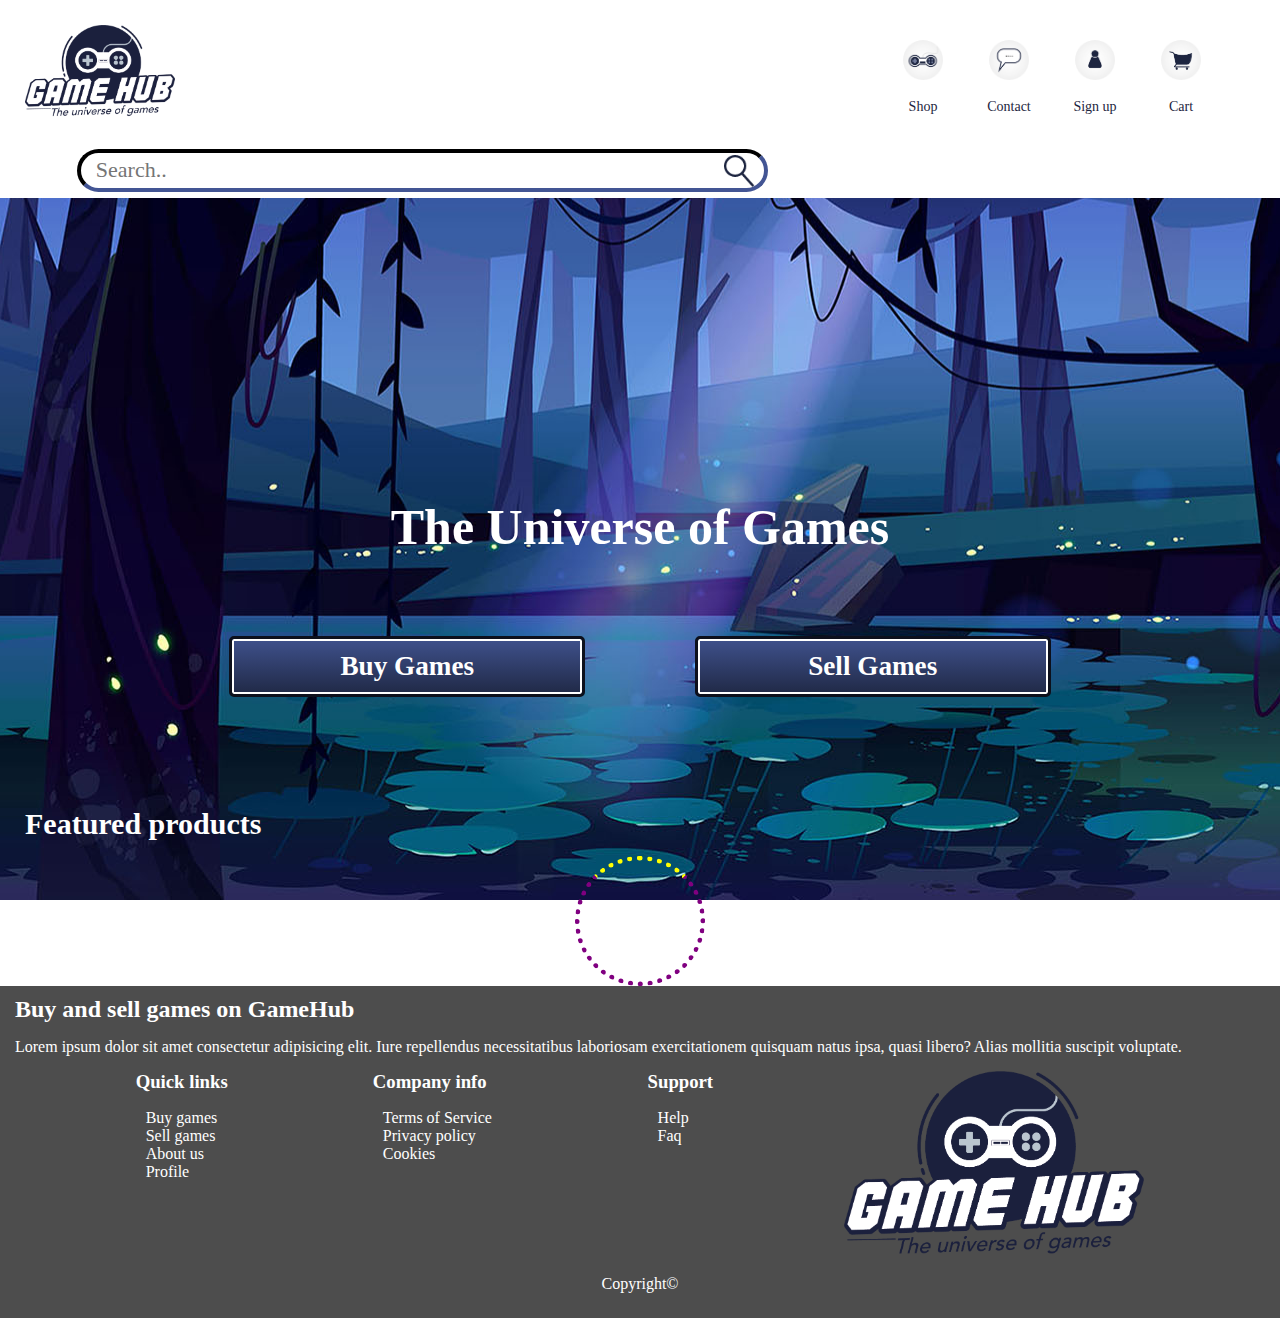
<file: index.html>
<!DOCTYPE html>
<html lang="en">
  <head>
    <meta charset="UTF-8" />
    <meta name="viewport" content="width=device-width, initial-scale=1.0" />
    <meta name="description" content="Buy and sell games with ease." />
    <meta name="keywords" content="buy games, sell games, gaming, consoles, new releases" />
    <meta name="robots" content="index" />
    <link rel="stylesheet" href="css/styles.css" />
    <link rel="stylesheet" href="css/index.css" />
    <link rel="stylesheet" href="css/media.css" />
    <title>Kurt Lund's Gamehub</title>
    <!-- Hotjar Tracking Code for My site -->
<script>
  (function(h,o,t,j,a,r){
      h.hj=h.hj||function(){(h.hj.q=h.hj.q||[]).push(arguments)};
      h._hjSettings={hjid:2720860,hjsv:6};
      a=o.getElementsByTagName('head')[0];
      r=o.createElement('script');r.async=1;
      r.src=t+h._hjSettings.hjid+j+h._hjSettings.hjsv;
      a.appendChild(r);
  })(window,document,'https://static.hotjar.com/c/hotjar-','.js?sv=');
</script>
  </head>
  <body>
    <header>
      <a href="/index.html"
        ><img src="images/GameHub_Logo.png" alt="Gamehub logo" class="logo"
      /></a>
      <button id="searchicon">
        <a href="games.html"><img src="images/search.png" alt="searchicon" /></a>
      </button>
      <input type="text" placeholder="Search.." class="searchbar" />
      <div class="wrapper">
        <div class="icons">
          <div class="icon__item">
            <a href="games.html"><img src="images/game.png" alt="Games" /></a>
            <a href="games.html">Shop</a>
          </div>
          <div class="icon__item">
            <a href="contact.html"><img src="images/support.png" alt="Contact" /></a>
            <a href="contact.html">Contact</a>
          </div>
          <div class="icon__item">
            <a href="signup.html"><img src="images/profile.png" alt="profile" /></a>
            <a href="signup.html">Sign up</a>
          </div>
          <!-- <div class="icon__item">
            <a href="#"><img src="images/wishlist.png" alt="Wishlist" /></a>
            <a href="#">Wishlist</a>
          </div> -->
          <div class="icon__item">
            <a href="checkout.html"><img src="images/cart.png" alt="Cart" /></a>
            <a href="checkout.html">Cart</a>
          </div>
        </div>
      </div>
      <div class="hamburger">
        <label for="hamburger-menu" class="label"></label>
        <input type="checkbox" id="hamburger-menu" name="hamburger-menu" />
        <nav>
          <ul class="menu">
            <li><a href="games.html">Games</a></li>
            <li><a href="contact.html">Contact</a></li>
            <li><a href="signup.html">Sign up</a></li>
            <!-- <li><a href="#">Wishlist</a></li> -->
            <li><a href="checkout.html">Cart</a></li>
          </ul>
        </nav>
      </div>
    </header>
    <main>
      <section>
        <h1 class="slogan">The Universe of Games</h1>
        <div class="homebutton">
        <a href="games.html" id="buy">Buy Games</a>
    <a href="sell.html" id="sell">Sell Games</a>
       </div>
          </div>
        </div>
      </section>
      <section class="popular">
        <h2>Featured products</h2>
        <div class="popular-container loader"></div>
      </section>
    </main>
    <footer>
      <section>
        <h2>Buy and sell games on GameHub</h2>
        <p>
          Lorem ipsum dolor sit amet consectetur adipisicing elit. Iure repellendus necessitatibus
          laboriosam exercitationem quisquam natus ipsa, quasi libero? Alias mollitia suscipit
          voluptate.
        </p>
      </section>
      <section class="footerlinks">
        <div>
          <h3>Quick links</h3>
          <ul>
            <li><a href="games.html">Buy games</a></li>
            <li><a href="sell.html">Sell games</a></li>
            <li><a href="contact.html">About us</a></li>
            <li><a href="profile.html">Profile</a></li>
          </ul>
        </div>
        <div>
          <h3>Company info</h3>
          <ul>
            <li><a href="#">Terms of Service</a></li>
            <li><a href="#">Privacy policy</a></li>
            <li><a href="#">Cookies</a></li>
          </ul>
        </div>
        <div>
          <h3>Support</h3>
          <ul>
            <li><a href="contact.html">Help</a></li>
            <li><a href="#">Faq</a></li>
          </ul>
        </div>
        <div>
          <img src="images/GameHub_Logo.png" alt="gamehub logo" class="footerlogo" />
        </div>
      </section>
      <div class="copyright">
        <p>Copyright&copy;</p>
        </div>
    </footer>
    <script src="js/components/handleclick.js"></script>
    <script src="js/pages/index.js"></script>
  </body>
</html>
</file>
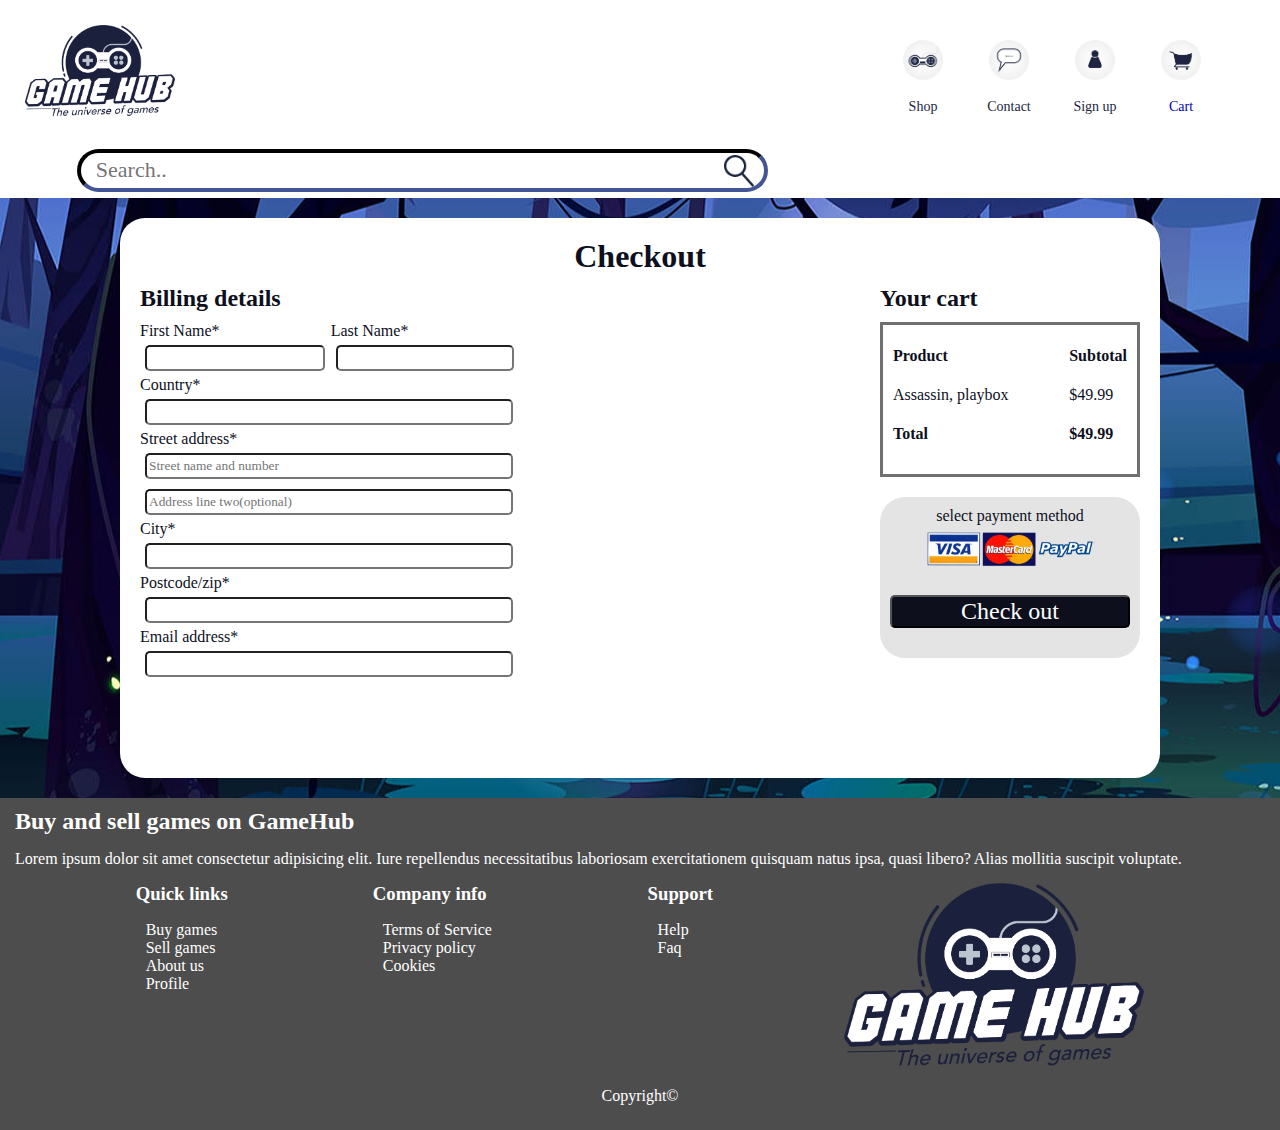
<file: checkout.html>
<!DOCTYPE html>
<html lang="en">
  <head>
    <meta charset="UTF-8" />
    <meta name="viewport" content="width=device-width, initial-scale=1.0" />
    <meta name="description" content="Gamehub checkout" />
    <meta name="robots" content="noindex" />
    <link rel="stylesheet" href="css/styles.css" />
    <link rel="stylesheet" href="css/checkout.css" />
    <link rel="stylesheet" href="css/media.css" />
    <title>Gamehub | Checkout</title>
    <!-- Hotjar Tracking Code for My site -->
    <script>
      (function (h, o, t, j, a, r) {
        h.hj =
          h.hj ||
          function () {
            (h.hj.q = h.hj.q || []).push(arguments);
          };
        h._hjSettings = { hjid: 2720860, hjsv: 6 };
        a = o.getElementsByTagName("head")[0];
        r = o.createElement("script");
        r.async = 1;
        r.src = t + h._hjSettings.hjid + j + h._hjSettings.hjsv;
        a.appendChild(r);
      })(window, document, "https://static.hotjar.com/c/hotjar-", ".js?sv=");
    </script>
  </head>
  <body>
    <header>
      <a href="/index.html"
        ><img src="images/GameHub_Logo.png" alt="Gamehub logo" class="logo"
      /></a>
      <button id="searchicon">
        <a href="games.html"
          ><img src="images/search.png" alt="searchicon"
        /></a>
      </button>
      <input type="text" placeholder="Search.." class="searchbar" />
      <div class="wrapper">
        <div class="icons">
          <div class="icon__item">
            <a href="games.html"><img src="images/game.png" alt="Games" /></a>
            <a href="games.html">Shop</a>
          </div>
          <div class="icon__item">
            <a href="contact.html"
              ><img src="images/support.png" alt="Contact"
            /></a>
            <a href="contact.html">Contact</a>
          </div>
          <div class="icon__item">
            <a href="signup.html"
              ><img src="images/profile.png" alt="profile"
            /></a>
            <a href="signup.html">Sign up</a>
          </div>
          <div class="icon__item">
            <a href="checkout.html"><img src="images/cart.png" alt="Cart" /></a>
            <a href="checkout.html" class="active">Cart</a>
          </div>
        </div>
      </div>
      <div class="hamburger">
        <label for="hamburger-menu" class="label"></label>
        <input type="checkbox" id="hamburger-menu" name="hamburger-menu" />
        <nav>
          <ul class="menu">
            <li><a href="games.html">Games</a></li>
            <li><a href="contact.html">Contact</a></li>
            <li><a href="signup.html">Sign up</a></li>
            <li><a href="checkout.html" class="active">Cart</a></li>
          </ul>
        </nav>
      </div>
    </header>
    <main>
      <section class="cart">
        <div>
          <h1>Checkout</h1>
        </div>
        <div class="cart-contents">
          <div class="billing">
            <h2>Billing details</h2>
            <div class="validate"></div>
            <form id="checkout">
              <div class="name">
                <div>
                  <label for="fname">First Name*</label>
                  <div class="form-error" id="fnameError">
                    Please enter your first name
                  </div>
                  <input type="text" id="fname" name="fname" />
                </div>
                <div>
                  <label for="lname">Last Name*</label>
                  <div class="form-error" id="lnameError">
                    Please enter your last name
                  </div>
                  <input type="text" id="lname" name="lname" />
                </div>
              </div>
              <label for="country">Country*</label>
              <div class="form-error" id="countryError">
                Please enter a country
              </div>
              <input type="text" name="country" id="country" />

              <label for="address">Street address*</label>
              <div class="form-error" id="addressError">
                Please enter a valid address
              </div>
              <input
                type="text"
                id="address"
                name="address"
                placeholder="Street name and number"
              />
              <input
                type="text"
                id="address"
                name="address"
                placeholder="Address line two(optional)"
              />
              <label for="city">City*</label>
              <div class="form-error" id="cityError">
                Please enter your city
              </div>
              <input type="text" id="city" name="city" />
              <label for="zip">Postcode/zip*</label>
              <div class="form-error" id="zipError">
                Please enter your zip code
              </div>
              <input type="text" id="zip" name="zip" />
              <label for="email">Email address*</label>
              <div class="form-error" id="emailError">
                Please enter a valid Email address
              </div>
              <input type="email" id="email" name="email" />
            
          </div>
          <div class="your-cart">
            <h2>Your cart</h2>
            <div class="sum">
              <div class="sum-product">
                <h4>Product</h4>
                <p>Assassin, playbox</p>
                <h4>Total</h4>
              </div>
              <div class="sum-amount">
                <h4>Subtotal</h4>
                <p>$49.99</p>
                <h4>$49.99</h4>
              </div>
            </div>
            <div class="sum-submit">
              <p>select payment method</p>
              <img src="images/payoptions.png" alt="pay-options" />
                <input
                  type="submit"
                  name="sum-submit"
                  id="sum-submit"
                  value="Check out"
                />
              </form>
            </div>
          </div>
        </div>
      </section>
    </main>
    <footer>
      <section>
        <h2>Buy and sell games on GameHub</h2>
        <p>
          Lorem ipsum dolor sit amet consectetur adipisicing elit. Iure
          repellendus necessitatibus laboriosam exercitationem quisquam natus
          ipsa, quasi libero? Alias mollitia suscipit voluptate.
        </p>
      </section>
      <section class="footerlinks">
        <div>
          <h3>Quick links</h3>
          <ul>
            <li><a href="games.html">Buy games</a></li>
            <li><a href="sell.html">Sell games</a></li>
            <li><a href="contact.html">About us</a></li>
            <li><a href="profile.html">Profile</a></li>
          </ul>
        </div>
        <div>
          <h3>Company info</h3>
          <ul>
            <li><a href="#">Terms of Service</a></li>
            <li><a href="#">Privacy policy</a></li>
            <li><a href="#">Cookies</a></li>
          </ul>
        </div>
        <div>
          <h3>Support</h3>
          <ul>
            <li><a href="contact.html">Help</a></li>
            <li><a href="#">Faq</a></li>
          </ul>
        </div>
        <div>
          <img
            src="images/GameHub_Logo.png"
            alt="gamehub logo"
            class="footerlogo"
          />
        </div>
      </section>
      <div class="copyright">
        <p>Copyright&copy;</p>
      </div>
    </footer>
    <script src="js/components/validatemessage.js"></script>
    <script src="js/components/forms.js"></script>
    <script src="js/pages/checkout.js"></script>
  </body>
</html>
</file>
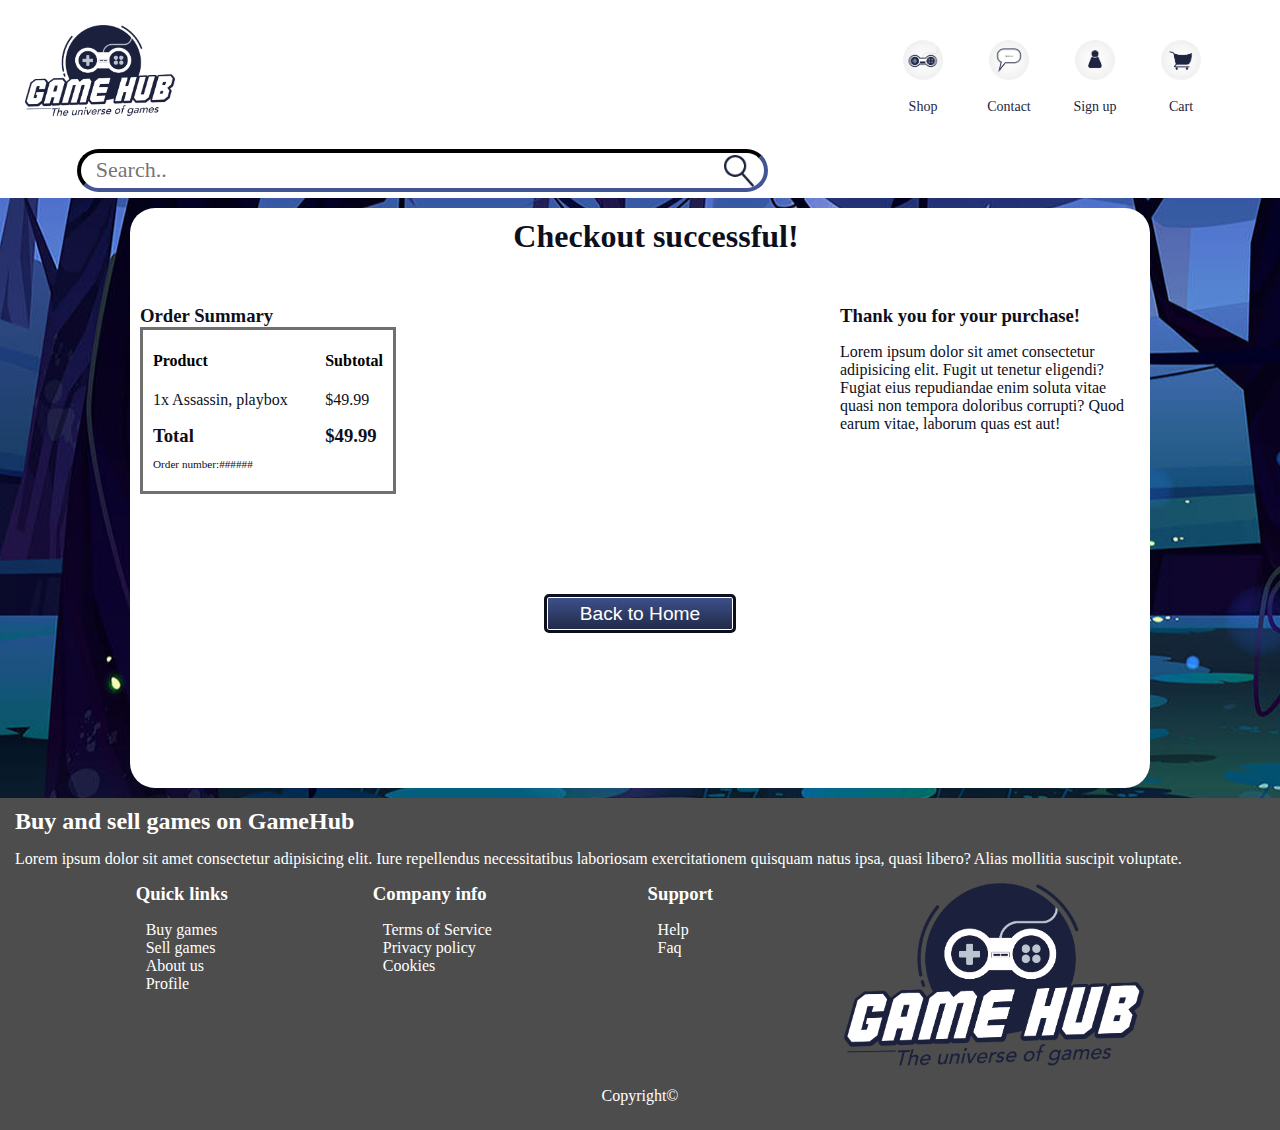
<file: confirmation.html>
<!DOCTYPE html>
<html lang="en">
  <head>
    <meta charset="UTF-8" />
    <meta name="viewport" content="width=device-width, initial-scale=1.0" />
    <meta name="description" content="Checkout confirmation, Gamehub" />
    <meta name="robots" content="noindex" />
    <link rel="stylesheet" href="css/styles.css" />
    <link rel="stylesheet" href="css/confirmation.css" />
    <link rel="stylesheet" href="css/media.css" />
    <title>Gamehub | Checkout Confirmation</title>
    <!-- Hotjar Tracking Code for My site -->
    <script>
      (function (h, o, t, j, a, r) {
        h.hj =
          h.hj ||
          function () {
            (h.hj.q = h.hj.q || []).push(arguments);
          };
        h._hjSettings = { hjid: 2720860, hjsv: 6 };
        a = o.getElementsByTagName("head")[0];
        r = o.createElement("script");
        r.async = 1;
        r.src = t + h._hjSettings.hjid + j + h._hjSettings.hjsv;
        a.appendChild(r);
      })(window, document, "https://static.hotjar.com/c/hotjar-", ".js?sv=");
    </script>
  </head>
  <body>
    <header>
      <a href="/index.html"
        ><img src="images/GameHub_Logo.png" alt="Gamehub logo" class="logo"
      /></a>
      <button id="searchicon">
        <a href="search.html"
          ><img src="images/search.png" alt="searchicon"
        /></a>
      </button>
      <input type="text" placeholder="Search.." class="searchbar" />
      <div class="wrapper">
        <div class="icons">
          <div class="icon__item">
            <a href="games.html"><img src="images/game.png" alt="Games" /></a>
            <a href="games.html">Shop</a>
          </div>
          <div class="icon__item">
            <a href="contact.html"
              ><img src="images/support.png" alt="Contact"
            /></a>
            <a href="contact.html">Contact</a>
          </div>
          <div class="icon__item">
            <a href="signup.html"
              ><img src="images/profile.png" alt="profile"
            /></a>
            <a href="signup.html">Sign up</a>
          </div>
          <!-- <div class="icon__item">
            <a href="#"><img src="images/wishlist.png" alt="Wishlist" /></a>
            <a href="#">Wishlist</a>
          </div> -->
          <div class="icon__item">
            <a href="checkout.html"><img src="images/cart.png" alt="Cart" /></a>
            <a href="checkout.html">Cart</a>
          </div>
        </div>
      </div>
      <div class="hamburger">
        <label for="hamburger-menu" class="label"></label>
        <input type="checkbox" id="hamburger-menu" name="hamburger-menu" />
        <nav>
          <ul class="menu">
            <li><a href="games.html">Games</a></li>
            <li><a href="contact.html">Contact</a></li>
            <li><a href="signup.html">Sign up</a></li>
            <!-- <li><a href="#">Wishlist</a></li> -->
            <li><a href="checkout.html">Cart</a></li>
          </ul>
        </nav>
      </div>
    </header>
    <main>
      <section class="success-container">
        <h1>Checkout successful!</h1>
        <div class="flexwrap-success">
          <div class="summary">
            <h3>Order Summary</h3>
            <div class="sum">
              <div>
                <h4>Product</h4>
                <p>1x Assassin, playbox</p>
                <h3>Total</h3>
                <p class="order-number">Order number:######</p>
              </div>
              <div>
                <h4>Subtotal</h4>
                <p>$49.99</p>
                <h3>$49.99</h3>
              </div>
            </div>
          </div>
          <div class="thanks">
            <h3>Thank you for your purchase!</h3>
            <p>
              Lorem ipsum dolor sit amet consectetur adipisicing elit. Fugit ut
              tenetur eligendi? Fugiat eius repudiandae enim soluta vitae quasi
              non tempora doloribus corrupti? Quod earum vitae, laborum quas est
              aut!
            </p>
          </div>
        </div>
        <button class="back-home"><a href="index.html">Back to Home</a></button>
      </section>
    </main>
    <footer>
      <section>
        <h2>Buy and sell games on GameHub</h2>
        <p>
          Lorem ipsum dolor sit amet consectetur adipisicing elit. Iure
          repellendus necessitatibus laboriosam exercitationem quisquam natus
          ipsa, quasi libero? Alias mollitia suscipit voluptate.
        </p>
      </section>
      <section class="footerlinks">
        <div>
          <h3>Quick links</h3>
          <ul>
            <li><a href="games.html">Buy games</a></li>
            <li><a href="sell.html">Sell games</a></li>
            <li><a href="contact.html">About us</a></li>
            <li><a href="profile.html">Profile</a></li>
          </ul>
        </div>
        <div>
          <h3>Company info</h3>
          <ul>
            <li><a href="#">Terms of Service</a></li>
            <li><a href="#">Privacy policy</a></li>
            <li><a href="#">Cookies</a></li>
          </ul>
        </div>
        <div>
          <h3>Support</h3>
          <ul>
            <li><a href="contact.html">Help</a></li>
            <li><a href="#">Faq</a></li>
          </ul>
        </div>
        <div>
          <img
            src="images/GameHub_Logo.png"
            alt="gamehub logo"
            class="footerlogo"
          />
        </div>
      </section>
      <div class="copyright">
        <p>Copyright&copy;</p>
      </div>
    </footer>
  </body>
</html>
</file>
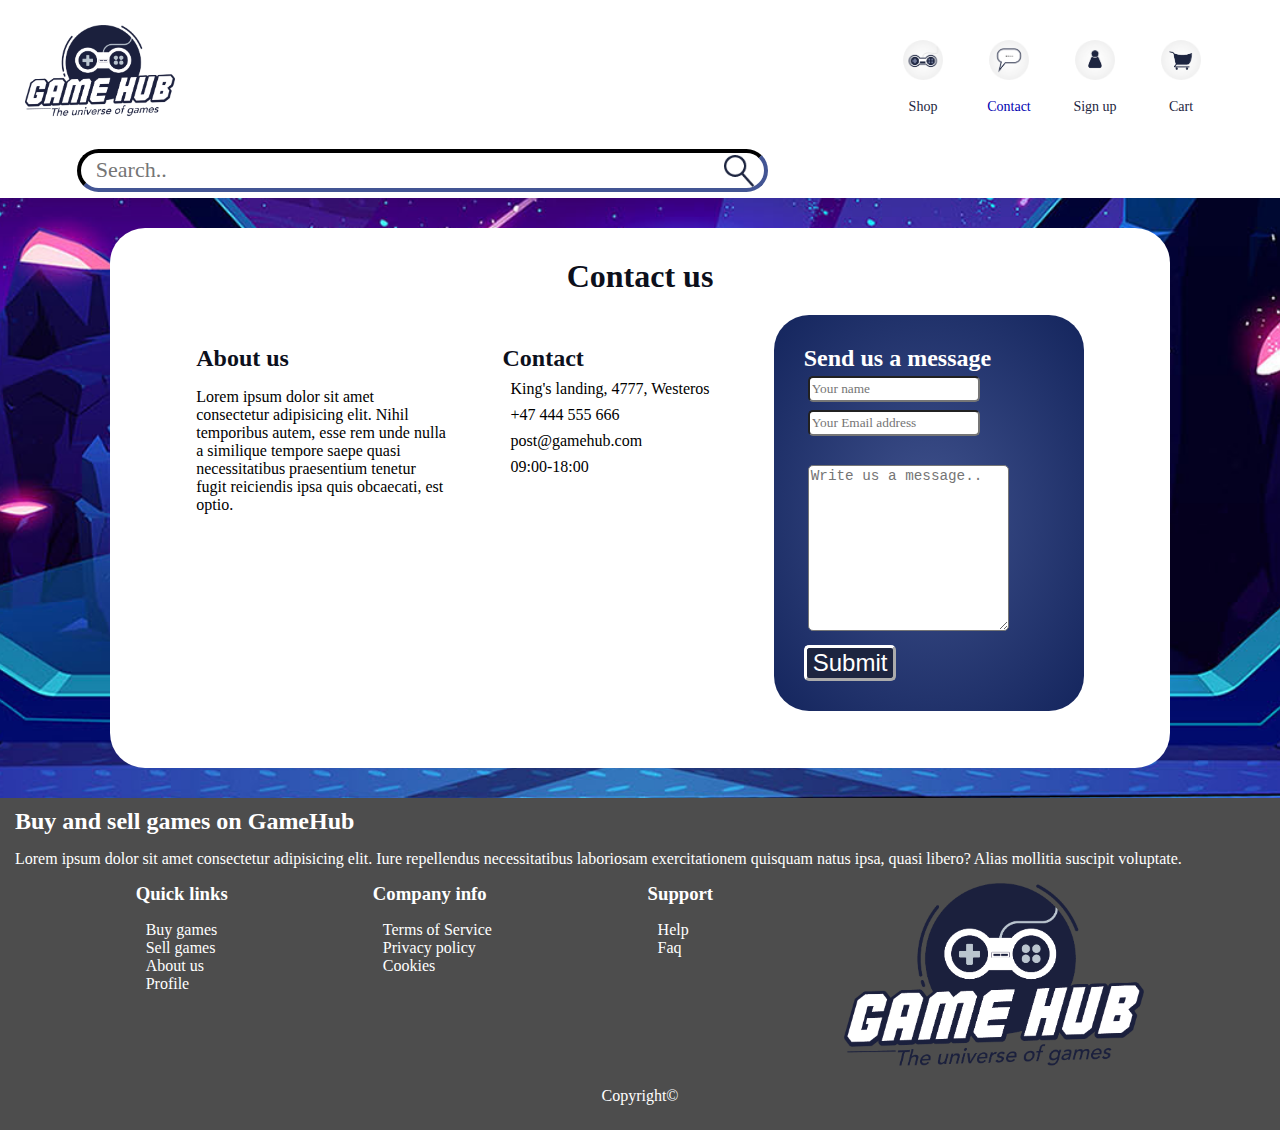
<file: contact.html>
<!DOCTYPE html>
<html lang="en">
  <head>
    <meta charset="UTF-8" />
    <meta name="viewport" content="width=device-width, initial-scale=1.0" />
    <meta name="description" content="Gamehub - Contact us!" />
    <meta name="robots" content="index" />
    <link rel="stylesheet" href="css/styles.css" />
    <link rel="stylesheet" href="css/contact.css" />
    <link rel="stylesheet" href="css/media.css" />
    <title>Gamehub | Contact</title>
    <!-- Hotjar Tracking Code for My site -->
    <script>
      (function (h, o, t, j, a, r) {
        h.hj =
          h.hj ||
          function () {
            (h.hj.q = h.hj.q || []).push(arguments);
          };
        h._hjSettings = { hjid: 2720860, hjsv: 6 };
        a = o.getElementsByTagName("head")[0];
        r = o.createElement("script");
        r.async = 1;
        r.src = t + h._hjSettings.hjid + j + h._hjSettings.hjsv;
        a.appendChild(r);
      })(window, document, "https://static.hotjar.com/c/hotjar-", ".js?sv=");
    </script>
  </head>
  <body>
    <header>
      <a href="/index.html"
        ><img src="images/GameHub_Logo.png" alt="Gamehub logo" class="logo"
      /></a>
      <button id="searchicon">
        <a href="games.html"
          ><img src="images/search.png" alt="searchicon"
        /></a>
      </button>
      <input type="text" placeholder="Search.." class="searchbar" />
      <div class="wrapper">
        <div class="icons">
          <div class="icon__item">
            <a href="games.html"><img src="images/game.png" alt="Games" /></a>
            <a href="games.html">Shop</a>
          </div>
          <div class="icon__item">
            <a href="contact.html"
              ><img src="images/support.png" alt="Contact"
            /></a>
            <a href="contact.html" class="active">Contact</a>
          </div>
          <div class="icon__item">
            <a href="signup.html"
              ><img src="images/profile.png" alt="profile"
            /></a>
            <a href="signup.html">Sign up</a>
          </div>
          <!-- <div class="icon__item">
            <a href="#"><img src="images/wishlist.png" alt="Wishlist" /></a>
            <a href="#">Wishlist</a>
          </div> -->
          <div class="icon__item">
            <a href="checkout.html"><img src="images/cart.png" alt="Cart" /></a>
            <a href="checkout.html">Cart</a>
          </div>
        </div>
      </div>
      <div class="hamburger">
        <label for="hamburger-menu" class="label"></label>
        <input type="checkbox" id="hamburger-menu" name="hamburger-menu" />
        <nav>
          <ul class="menu">
            <li><a href="games.html">Games</a></li>
            <li><a href="contact.html" class="active">Contact</a></li>
            <li><a href="signup.html">Sign up</a></li>
            <!-- <li><a href="#">Wishlist</a></li> -->
            <li><a href="checkout.html">Cart</a></li>
          </ul>
        </nav>
      </div>
    </header>
    <main>
      <section class="contacts-container">
        <h1>Contact us</h1>
        <div class="contact-flex">
          <div class="about">
            <h2>About us</h2>
            <p>
              Lorem ipsum dolor sit amet consectetur adipisicing elit. Nihil
              temporibus autem, esse rem unde nulla a similique tempore saepe
              quasi necessitatibus praesentium tenetur fugit reiciendis ipsa
              quis obcaecati, est optio.
            </p>
          </div>
          <div class="contact">
            <h2>Contact</h2>
            <p>King's landing, 4777, Westeros</p>
            <p>+47 444 555 666</p>
            <p>post@gamehub.com</p>
            <p>09:00-18:00</p>
          </div>
          <div class="forms">
            <h2>Send us a message</h2>
            <div class="validate"></div>
            <form id="contact">
              <input
                type="text"
                name="name"
                id="name"
                placeholder="Your name"
              />
              <div class="form-error" id="nameError">
                Please enter your name
              </div>
              <input
                type="email"
                name="email"
                id="email"
                placeholder="Your Email address"
              />
              <div class="form-error" id="emailError">
                Please enter a valid email address
              </div>
              <textarea
                name="message"
                id="message"
                width="65%"
                rows="10"
                placeholder="Write us a message.."
              ></textarea>
              <div class="form-error" id="messageError">
                please enter atleast 10 characters
              </div>
              <button id="submit">Submit</button>
            </form>
          </div>
        </div>
      </section>
    </main>
    <footer>
      <section>
        <h2>Buy and sell games on GameHub</h2>
        <p>
          Lorem ipsum dolor sit amet consectetur adipisicing elit. Iure
          repellendus necessitatibus laboriosam exercitationem quisquam natus
          ipsa, quasi libero? Alias mollitia suscipit voluptate.
        </p>
      </section>
      <section class="footerlinks">
        <div>
          <h3>Quick links</h3>
          <ul>
            <li><a href="games.html">Buy games</a></li>
            <li><a href="sell.html">Sell games</a></li>
            <li><a href="contact.html">About us</a></li>
            <li><a href="profile.html">Profile</a></li>
          </ul>
        </div>
        <div>
          <h3>Company info</h3>
          <ul>
            <li><a href="#">Terms of Service</a></li>
            <li><a href="#">Privacy policy</a></li>
            <li><a href="#">Cookies</a></li>
          </ul>
        </div>
        <div>
          <h3>Support</h3>
          <ul>
            <li><a href="#">Help</a></li>
            <li><a href="#">Faq</a></li>
          </ul>
        </div>
        <div>
          <img
            src="images/GameHub_Logo.png"
            alt="gamehub logo"
            class="footerlogo"
          />
        </div>
      </section>
      <div class="copyright">
        <p>Copyright&copy;</p>
      </div>
    </footer>
    <script src="js/components/forms.js"></script>
    <script src="js/components/validatemessage.js"></script>
    <script src="js/pages/contact.js"></script>
  </body>
</html>
</file>
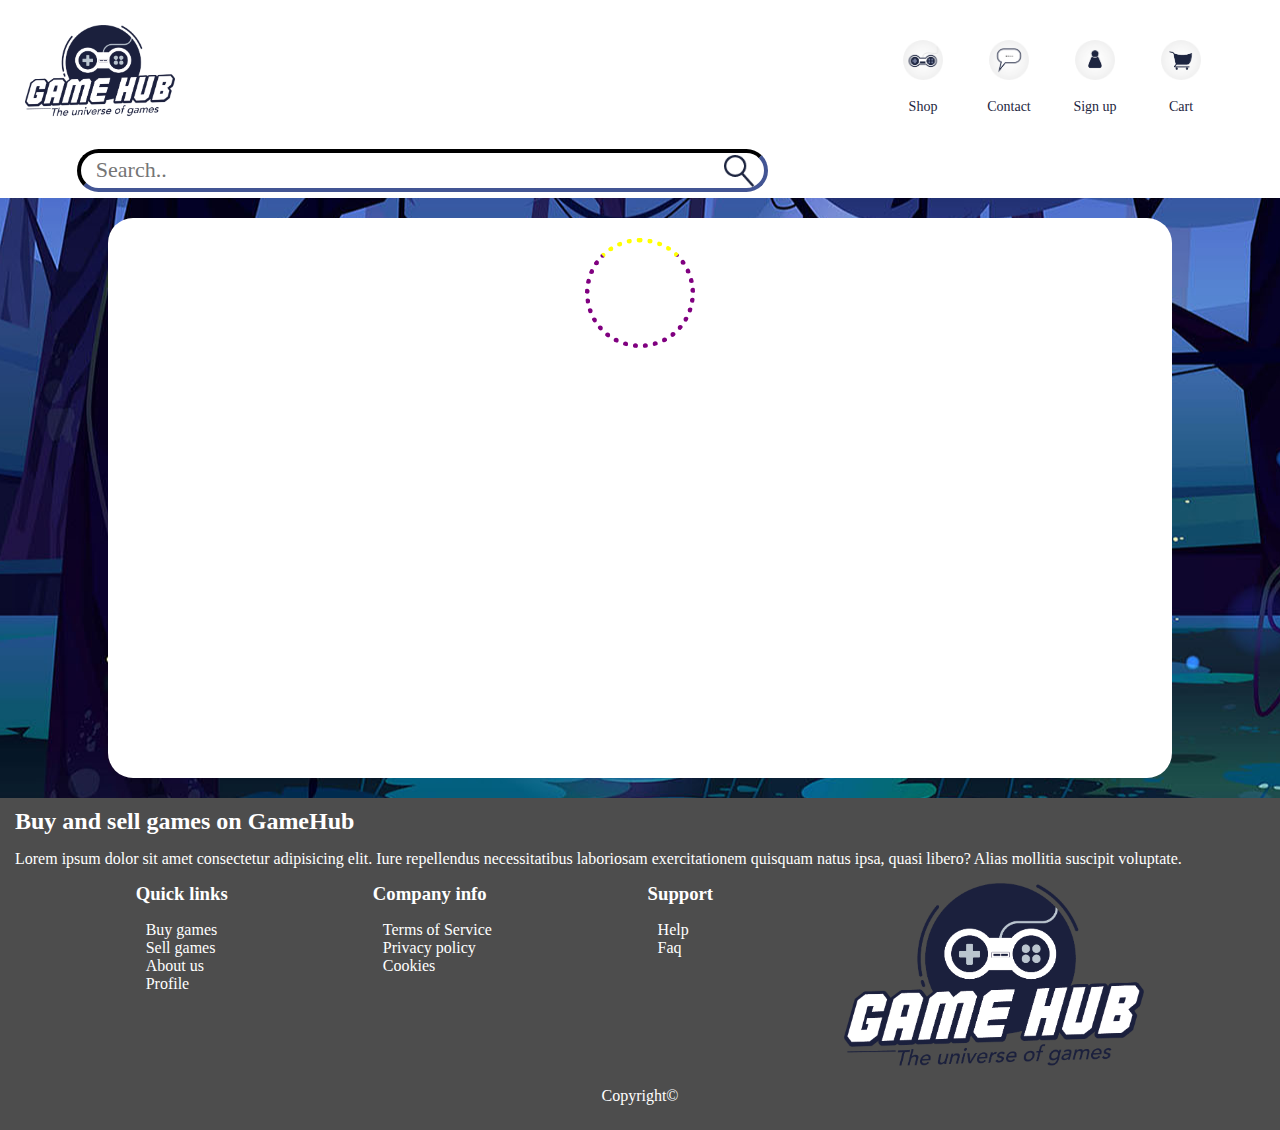
<file: details.html>
<!DOCTYPE html>
<html lang="en">
  <head>
    <meta charset="UTF-8" />
    <meta name="viewport" content="width=device-width, initial-scale=1.0" />
    <meta name="description" content="Buy assassin for playbox at Gamehub" />
    <meta name="robots" content="index" />
    <link rel="stylesheet" href="css/styles.css" />
    <link rel="stylesheet" href="css/products/assassin.css" />
    <link rel="stylesheet" href="css/media.css" />
    <title></title>
  </head>
  <body>
    <header>
      <a href="index.html"
        ><img src="images/GameHub_Logo.png" alt="Gamehub logo" class="logo"
      /></a>
      <button id="searchicon">
        <a href="games.html"
          ><img src="images/search.png" alt="searchicon"
        /></a>
      </button>
      <input type="text" placeholder="Search.." class="searchbar" />
      <div class="wrapper">
        <div class="icons">
          <div class="icon__item">
            <a href="games.html"><img src="images/game.png" alt="Games" /></a>
            <a href="games.html">Shop</a>
          </div>
          <div class="icon__item">
            <a href="contact.html"
              ><img src="images/support.png" alt="Contact"
            /></a>
            <a href="contact.html">Contact</a>
          </div>
          <div class="icon__item">
            <a href="signup.html"
              ><img src="images/profile.png" alt="profile"
            /></a>
            <a href="signup.html">Sign up</a>
          </div>
          <!-- <div class="icon__item">
            <a href="#"><img src="images/wishlist.png" alt="Wishlist" /></a>
            <a href="#">Wishlist</a>
          </div> -->
          <div class="icon__item">
            <a href="checkout.html"><img src="images/cart.png" alt="Cart" /></a>
            <a href="checkout.html">Cart</a>
          </div>
        </div>
      </div>
      <div class="hamburger">
        <label for="hamburger-menu" class="label"></label>
        <input type="checkbox" id="hamburger-menu" name="hamburger-menu" />
        <nav>
          <ul class="menu">
            <li><a href="games.html">Games</a></li>
            <li><a href="contact.html">Contact</a></li>
            <li><a href="signup.html">Sign up</a></li>
            <!-- <li><a href="#">Wishlist</a></li> -->
            <li><a href="checkout.html">Cart</a></li>
          </ul>
        </nav>
      </div>
    </header>
    <main>
      <section class="product-specs">
        <div class="loader"></div>

        <!-- <h2>Often Bought with:</h2>
        <div class="popular-ppage">
          <div class="featured">
            <a href="assassin.html" class="item-a"
              ><img
                src="images/asssassin.jpg"
                alt="assassin cover"
                class="item-a"
            /></a>
            <h2 class="item-b">Assassin</h2>
            <p class="item-c">Playbox - Action</p>
            <img src="images/stars.png" alt="ratings" class="item-d" />
            <p class="item-e">$49.99</p>
            <img src="images/addcart.png" alt="cart" class="item-f" />
            <img src="images/wishit.png" alt="wishlist" class="item-g" />
          </div>
          <div class="featured">
            <a href="assassin.html" class="item-a"
              ><img
                src="images/asssassin.jpg"
                alt="assassin cover"
                class="item-a"
            /></a>
            <h2 class="item-b">Assassin</h2>
            <p class="item-c">Playbox - Action</p>
            <img src="images/stars.png" alt="ratings" class="item-d" />
            <p class="item-e">$49.99</p>
            <img src="images/addcart.png" alt="cart" class="item-f" />
            <img src="images/wishit.png" alt="wishlist" class="item-g" />
          </div>
          <div class="featured">
            <a href="assassin.html" class="item-a"
              ><img
                src="images/asssassin.jpg"
                alt="assassin cover"
                class="item-a"
            /></a>
            <h2 class="item-b">Assassin</h2>
            <p class="item-c">Playbox - Action</p>
            <img src="images/stars.png" alt="ratings" class="item-d" />
            <p class="item-e">$49.99</p>
            <img src="images/addcart.png" alt="cart" class="item-f" />
            <img src="images/wishit.png" alt="wishlist" class="item-g" />
          </div>
          <div class="featured">
            <a href="assassin.html" class="item-a"
              ><img
                src="images/asssassin.jpg"
                alt="assassin cover"
                class="item-a"
            /></a>
            <h2 class="item-b">Assassin</h2>
            <p class="item-c">Playbox - Action</p>
            <img src="images/stars.png" alt="ratings" class="item-d" />
            <p class="item-e">$49.99</p>
            <img src="images/addcart.png" alt="cart" class="item-f" />
            <img src="images/wishit.png" alt="wishlist" class="item-g" />
          </div>
        </div> -->
      </section>
    </main>
    <footer>
      <section>
        <h2>Buy and sell games on GameHub</h2>
        <p>
          Lorem ipsum dolor sit amet consectetur adipisicing elit. Iure
          repellendus necessitatibus laboriosam exercitationem quisquam natus
          ipsa, quasi libero? Alias mollitia suscipit voluptate.
        </p>
      </section>
      <section class="footerlinks">
        <div>
          <h3>Quick links</h3>
          <ul>
            <li><a href="games.html">Buy games</a></li>
            <li><a href="sell.html">Sell games</a></li>
            <li><a href="contact.html">About us</a></li>
            <li><a href="profile.html">Profile</a></li>
          </ul>
        </div>
        <div>
          <h3>Company info</h3>
          <ul>
            <li><a href="#">Terms of Service</a></li>
            <li><a href="#">Privacy policy</a></li>
            <li><a href="#">Cookies</a></li>
          </ul>
        </div>
        <div>
          <h3>Support</h3>
          <ul>
            <li><a href="contact.html">Help</a></li>
            <li><a href="#">Faq</a></li>
          </ul>
        </div>
        <div>
          <img
            src="images/GameHub_Logo.png"
            alt="gamehub logo"
            class="footerlogo"
          />
        </div>
      </section>
      <div class="copyright">
        <p>Copyright&copy;</p>
      </div>
    </footer>
    <script src="js/pages/details.js"></script>
  </body>
</html>
</file>
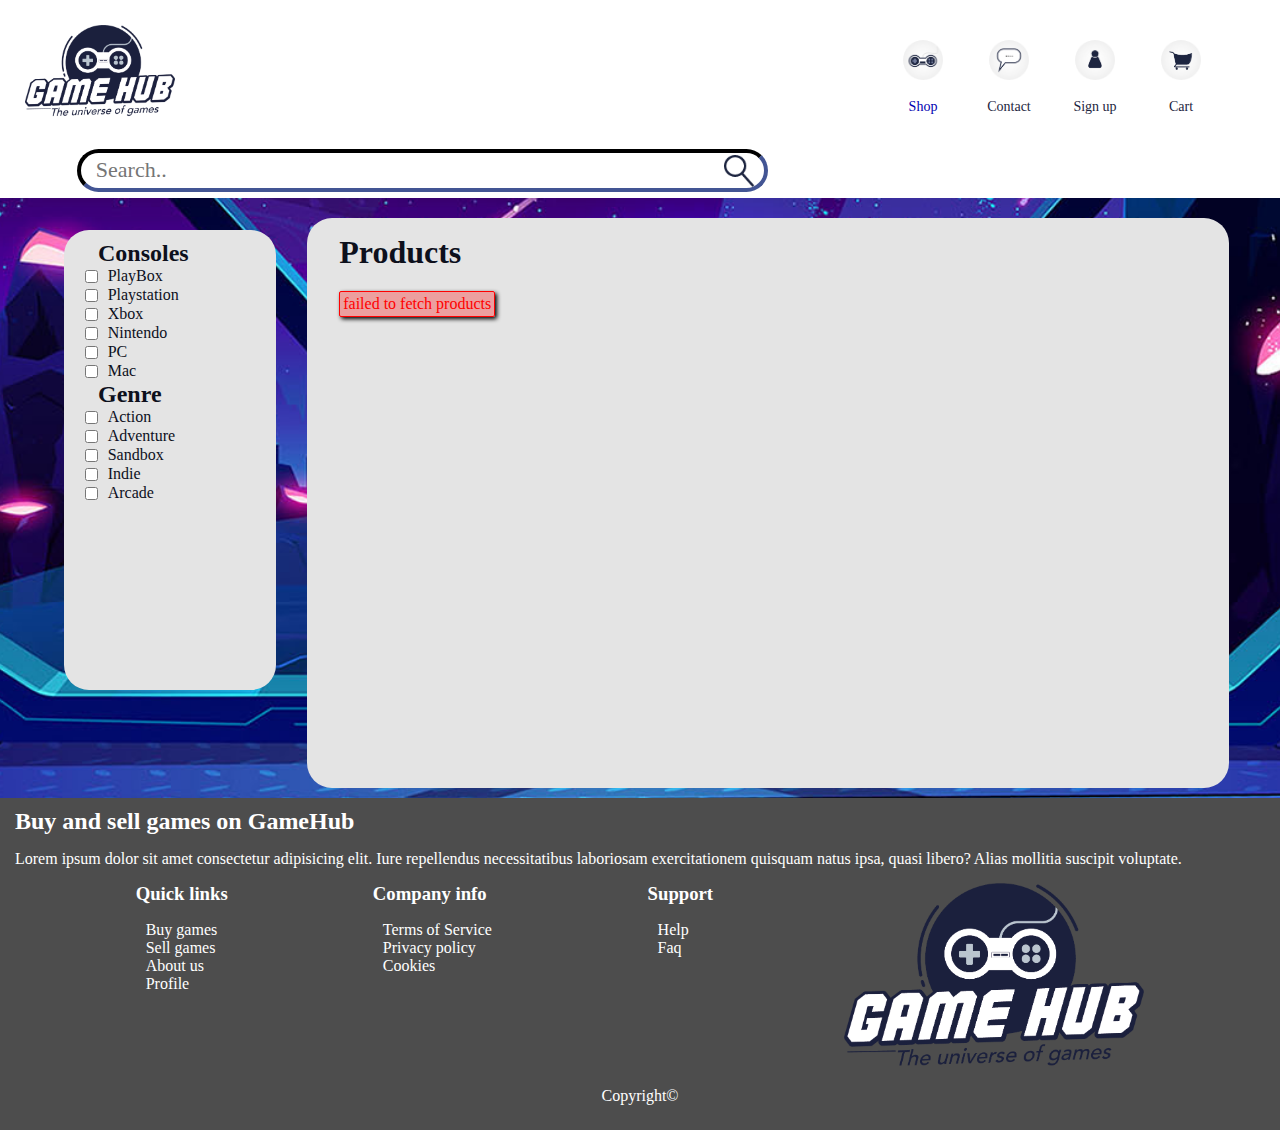
<file: games.html>
<!DOCTYPE html>
<html lang="en">
  <head>
    <meta charset="UTF-8" />
    <meta name="viewport" content="width=device-width, initial-scale=1.0" />
    <meta name="description" content="View all our games" />
    <meta name="robots" content="index" />
    <link rel="stylesheet" href="css/styles.css" />
    <link rel="stylesheet" href="css/games.css" />
    <link rel="stylesheet" href="css/media.css" />
    <title>Gamehub | Games</title>
    <!-- Hotjar Tracking Code for My site -->
    <script>
      (function (h, o, t, j, a, r) {
        h.hj =
          h.hj ||
          function () {
            (h.hj.q = h.hj.q || []).push(arguments);
          };
        h._hjSettings = { hjid: 2720860, hjsv: 6 };
        a = o.getElementsByTagName("head")[0];
        r = o.createElement("script");
        r.async = 1;
        r.src = t + h._hjSettings.hjid + j + h._hjSettings.hjsv;
        a.appendChild(r);
      })(window, document, "https://static.hotjar.com/c/hotjar-", ".js?sv=");
    </script>
  </head>
  <body>
    <header>
      <a href="/index.html"
        ><img src="images/GameHub_Logo.png" alt="Gamehub logo" class="logo"
      /></a>
      <button id="searchicon">
        <a href="games.html"
          ><img src="images/search.png" alt="searchicon"
        /></a>
      </button>
      <input type="text" placeholder="Search.." class="searchbar" />
      <div class="wrapper">
        <div class="icons">
          <div class="icon__item">
            <a href="games.html"><img src="images/game.png" alt="Games" /></a>
            <a href="games.html" class="active">Shop</a>
          </div>
          <div class="icon__item">
            <a href="contact.html"
              ><img src="images/support.png" alt="Contact"
            /></a>
            <a href="contact.html">Contact</a>
          </div>
          <div class="icon__item">
            <a href="signup.html"
              ><img src="images/profile.png" alt="profile"
            /></a>
            <a href="signup.html">Sign up</a>
          </div>
          <!-- <div class="icon__item">
            <a href="#"><img src="images/wishlist.png" alt="Wishlist" /></a>
            <a href="#">Wishlist</a>
          </div> -->
          <div class="icon__item">
            <a href="checkout.html"><img src="images/cart.png" alt="Cart" /></a>
            <a href="checkout.html">Cart</a>
          </div>
        </div>
      </div>
      <div class="hamburger">
        <label for="hamburger-menu" class="label"></label>
        <input type="checkbox" id="hamburger-menu" name="hamburger-menu" />
        <nav>
          <ul class="menu">
            <li><a href="games.html" class="active">Games</a></li>
            <li><a href="contact.html">Contact</a></li>
            <li><a href="signup.html">Sign up</a></li>
            <!-- <li><a href="#">Wishlist</a></li> -->
            <li><a href="checkout.html">Cart</a></li>
          </ul>
        </nav>
      </div>
    </header>
    <main>
      <section class="container">
        <div class="topbar">
          <h1>Products</h1>
          <div class="filter">
            <label for="filter-menu" class="filter-label"></label>
            <input type="checkbox" id="filter-menu" name="filter-menu" />
            <div class="hide">
              <div class="filtering">
                <h2>Consoles</h2>
                <div class="checkmark">
                  <input type="checkbox" id="playbox" name="playbox" />
                  <label for="playbox">PlayBox</label>
                </div>
                <div class="checkmark">
                  <input type="checkbox" id="playstation" name="playstation" />
                  <label for="playstation">Playstation</label>
                </div>
                <div class="checkmark">
                  <input type="checkbox" id="xbox" name="playstation" />
                  <label for="xbox">Xbox</label>
                </div>
                <div class="checkmark">
                  <input type="checkbox" id="nintendo" name="playstation" />
                  <label for="nintendo">Nintendo</label>
                </div>
                <div class="checkmark">
                  <input type="checkbox" id="pc" name="playstation" />
                  <label for="pc">PC</label>
                </div>
                <div class="checkmark">
                  <input type="checkbox" id="mac" name="playstation" />
                  <label for="mac">Mac</label>
                </div>
                <h2>Genre</h2>
                <div class="checkmark">
                  <input type="checkbox" id="action" name="playstation" />
                  <label for="action">Action</label>
                </div>
                <div class="checkmark">
                  <input type="checkbox" id="adventure" name="playstation" />
                  <label for="adventure">Adventure</label>
                </div>
                <div class="checkmark">
                  <input type="checkbox" id="sandbox" name="playstation" />
                  <label for="sandbox">Sandbox</label>
                </div>
                <div class="checkmark">
                  <input type="checkbox" id="indie" name="playstation" />
                  <label for="indie">Indie</label>
                </div>
                <div class="checkmark">
                  <input type="checkbox" id="arcade" name="playstation" />
                  <label for="arcade">Arcade</label>
                </div>
              </div>
            </div>
          </div>
        </div>
        <div class="games-flex loader"></div>
      </section>
    </main>
    <footer>
      <section>
        <h2>Buy and sell games on GameHub</h2>
        <p>
          Lorem ipsum dolor sit amet consectetur adipisicing elit. Iure
          repellendus necessitatibus laboriosam exercitationem quisquam natus
          ipsa, quasi libero? Alias mollitia suscipit voluptate.
        </p>
      </section>
      <section class="footerlinks">
        <div>
          <h3>Quick links</h3>
          <ul>
            <li><a href="games.html">Buy games</a></li>
            <li><a href="sell.html">Sell games</a></li>
            <li><a href="contact.html">About us</a></li>
            <li><a href="profile.html">Profile</a></li>
          </ul>
        </div>
        <div>
          <h3>Company info</h3>
          <ul>
            <li><a href="#">Terms of Service</a></li>
            <li><a href="#">Privacy policy</a></li>
            <li><a href="#">Cookies</a></li>
          </ul>
        </div>
        <div>
          <h3>Support</h3>
          <ul>
            <li><a href="contact.html">Help</a></li>
            <li><a href="#">Faq</a></li>
          </ul>
        </div>
        <div>
          <img
            src="images/GameHub_Logo.png"
            alt="gamehub logo"
            class="footerlogo"
          />
        </div>
      </section>
      <div class="copyright">
        <p>Copyright&copy;</p>
      </div>
    </footer>
    <script src="js/components/validatemessage.js"></script>
    <script src="js/components/handleclick.js"></script>
    <script src="js/pages/games.js"></script>
  </body>
</html>
</file>
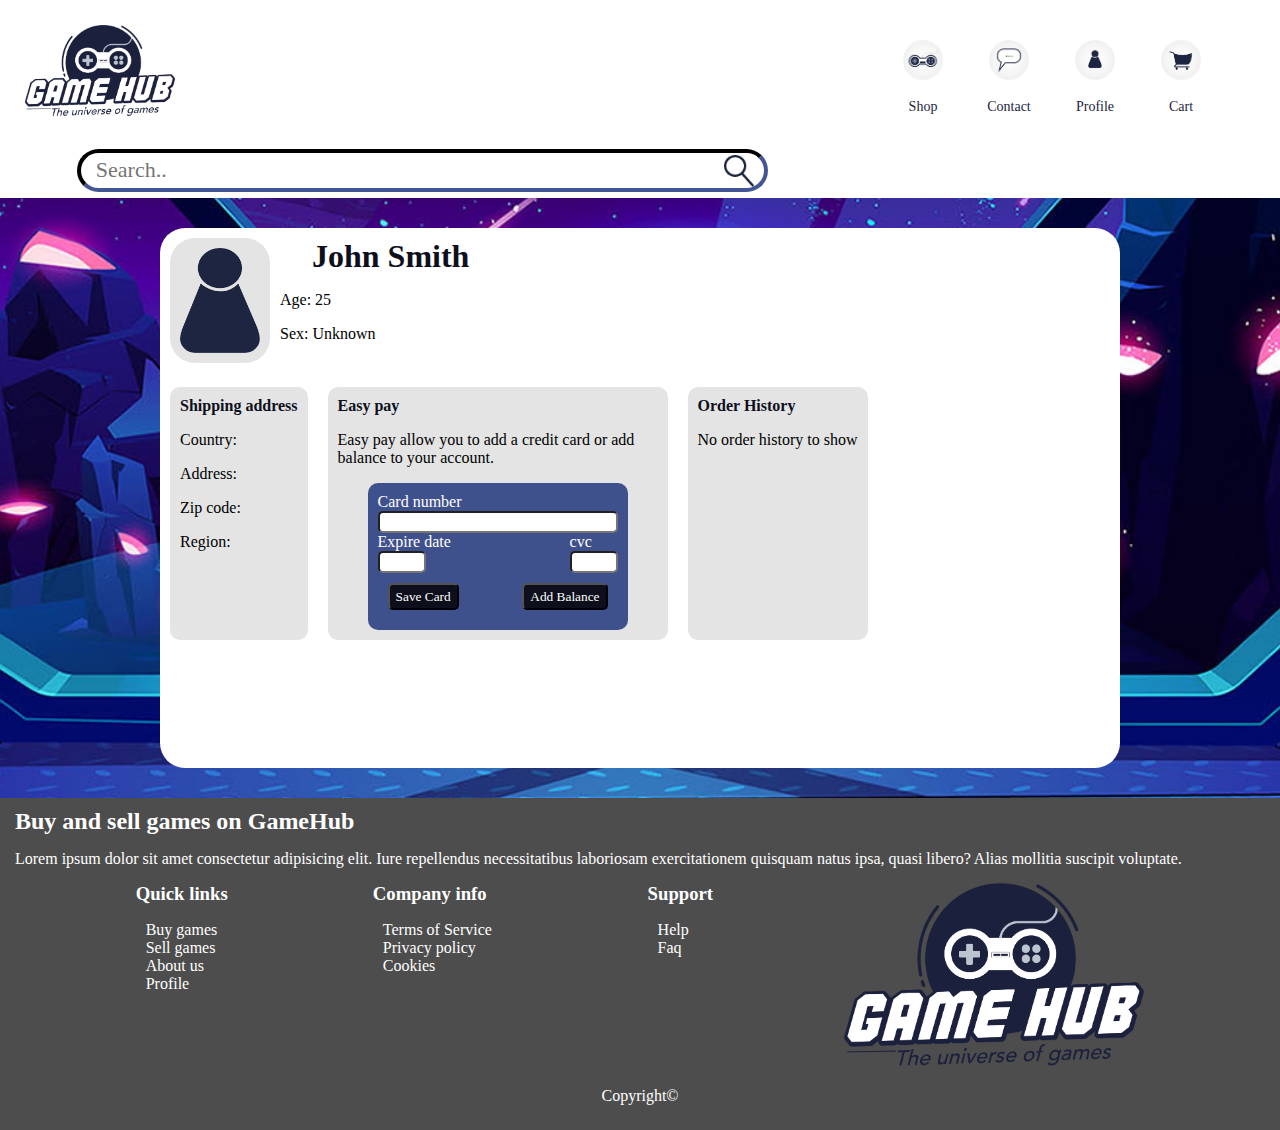
<file: profile.html>
<!DOCTYPE html>
<html lang="en">
  <head>
    <meta charset="UTF-8" />
    <meta name="viewport" content="width=device-width, initial-scale=1.0" />
    <meta name="description" content="Your Gamehub profile" />
    <meta name="robots" content="noindex" />
    <link rel="stylesheet" href="css/styles.css" />
    <link rel="stylesheet" href="css/profile.css" />
    <link rel="stylesheet" href="css/media.css" />
    <title>Gamehub | Profile</title>
    <!-- Hotjar Tracking Code for My site -->
<script>
  (function(h,o,t,j,a,r){
      h.hj=h.hj||function(){(h.hj.q=h.hj.q||[]).push(arguments)};
      h._hjSettings={hjid:2720860,hjsv:6};
      a=o.getElementsByTagName('head')[0];
      r=o.createElement('script');r.async=1;
      r.src=t+h._hjSettings.hjid+j+h._hjSettings.hjsv;
      a.appendChild(r);
  })(window,document,'https://static.hotjar.com/c/hotjar-','.js?sv=');
</script>
  </head>
  <body>
    <header>
      <a href="/index.html"
        ><img src="images/GameHub_Logo.png" alt="Gamehub logo" class="logo"
      /></a>
      <button id="searchicon">
        <a href="games.html"><img src="images/search.png" alt="searchicon" /></a>
      </button>
      <input type="text" placeholder="Search.." class="searchbar" />
      <div class="wrapper">
        <div class="icons">
          <div class="icon__item">
            <a href="games.html"><img src="images/game.png" alt="Games" /></a>
            <a href="games.html">Shop</a>
          </div>
          <div class="icon__item">
            <a href="contact.html"><img src="images/support.png" alt="Contact" /></a>
            <a href="contact.html">Contact</a>
          </div>
          <div class="icon__item">
            <a href="signup.html"><img src="images/profile.png" alt="profile" /></a>
            <a href="signup.html">Profile</a>
          </div>
          <!-- <div class="icon__item">
            <a href="#"><img src="images/wishlist.png" alt="Wishlist" /></a>
            <a href="#">Wishlist</a>
          </div> -->
          <div class="icon__item">
            <a href="checkout.html"><img src="images/cart.png" alt="Cart" /></a>
            <a href="checkout.html">Cart</a>
          </div>
        </div>
      </div>
      <div class="hamburger">
        <label for="hamburger-menu" class="label"></label>
        <input type="checkbox" id="hamburger-menu" name="hamburger-menu" />
        <nav>
          <ul class="menu">
            <li><a href="games.html">Games</a></li>
            <li><a href="contact.html">Contact</a></li>
            <li><a href="signup.html">Profile</a></li>
            <!-- <li><a href="#">Wishlist</a></li> -->
            <li><a href="checkout.html">Cart</a></li>
          </ul>
        </nav>
      </div>
    </header>
    <main>
      <section class="profile-container">
        <div class="profile-top">
          <div>
            <img src="images/dummy.png" alt="profile picture" class="dummy" />
          </div>
          <div>
            <h1>John Smith</h1>
            <p>Age: 25</p>
            <p>Sex: Unknown</p>
          </div>
        </div>
        <div class="profile-contents">
          <div class="address">
            <h2>Shipping address</h2>
            <p>Country:</p>
            <p>Address:</p>
            <p>Zip code:</p>
            <p>Region:</p>
          </div>
          <div class="payment">
            <h2>Easy pay</h2>
            <p>Easy pay allow you to add a credit card or add balance to your account.</p>
            <div class="ccinfo">
              <div class="cclabel">
            <label for="ccard">Card number</label>
            <input action="text" name="ccard" id="ccard"></form>
          </div>
          <div class="linetwo">
            <div class="cclabel">
            <label for="expire">Expire date</label>
            <input action="text" name="expire" id="expire"></form>
            </div>
            <div class="cclabel">
            <label for="cvc">cvc</label>
            <input type="text" name="cvc" id="cvc">
          </div>
          </div>
           <div class="buttons">
             <input type="submit" value="Save Card">
             <input type="submit" value="Add Balance">
           </div>
          </div>
          </div>
          <div class="order-history">
            <h2>Order History</h2>
            <p>No order history to show</p>
          </div>
        </div>
      </section>
    </main>
    <footer>
      <section>
        <h2>Buy and sell games on GameHub</h2>
        <p>
          Lorem ipsum dolor sit amet consectetur adipisicing elit. Iure repellendus necessitatibus
          laboriosam exercitationem quisquam natus ipsa, quasi libero? Alias mollitia suscipit
          voluptate.
        </p>
      </section>
      <section class="footerlinks">
        <div>
          <h3>Quick links</h3>
          <ul>
            <li><a href="games.html">Buy games</a></li>
            <li><a href="sell.html">Sell games</a></li>
            <li><a href="contact.html">About us</a></li>
            <li><a href="profile.html">Profile</a></li>
          </ul>
        </div>
        <div>
          <h3>Company info</h3>
          <ul>
            <li><a href="#">Terms of Service</a></li>
            <li><a href="#">Privacy policy</a></li>
            <li><a href="#">Cookies</a></li>
          </ul>
        </div>
        <div>
          <h3>Support</h3>
          <ul>
            <li><a href="#">Help</a></li>
            <li><a href="#">Faq</a></li>
          </ul>
        </div>
        <div>
          <img src="images/GameHub_Logo.png" alt="gamehub logo" class="footerlogo" />
        </div>
      </section>
      <div class="copyright">
        <p>Copyright&copy;</p>
         </div>
    </footer>
  </body>
</html>
</file>
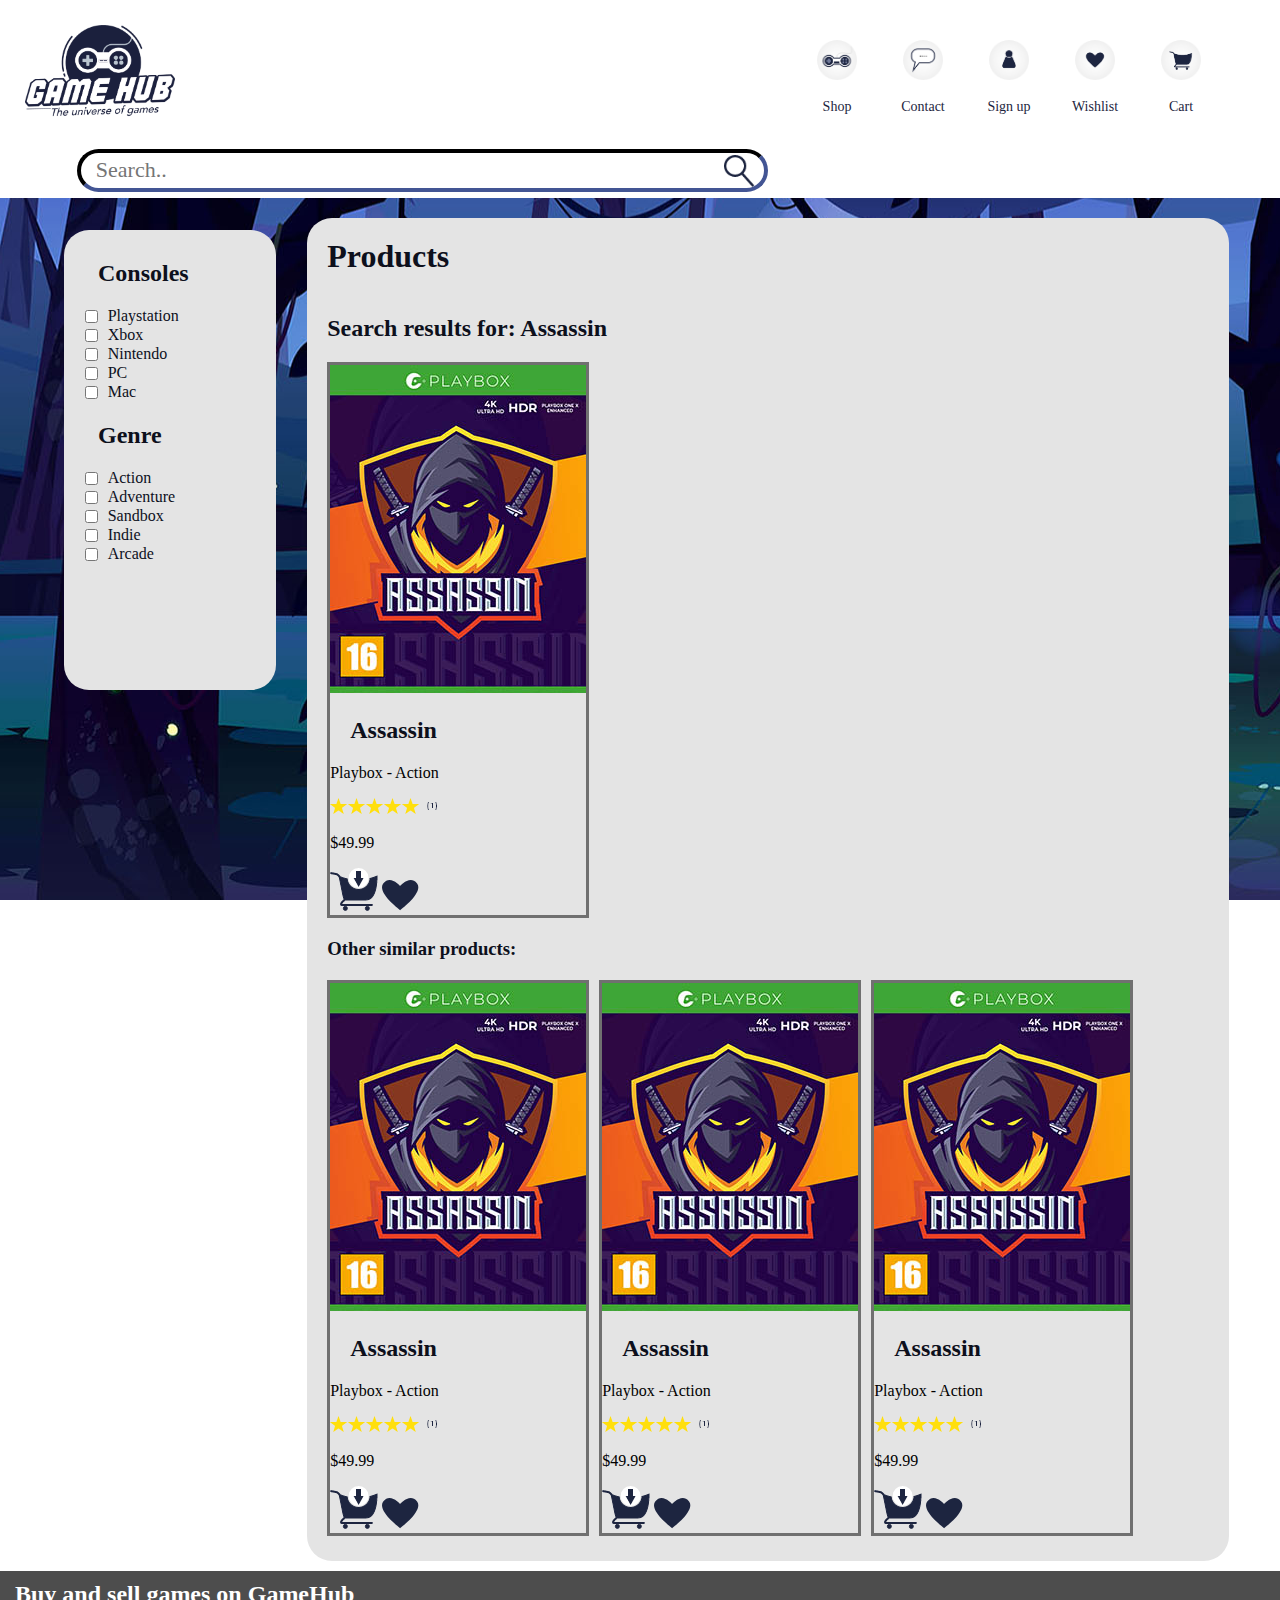
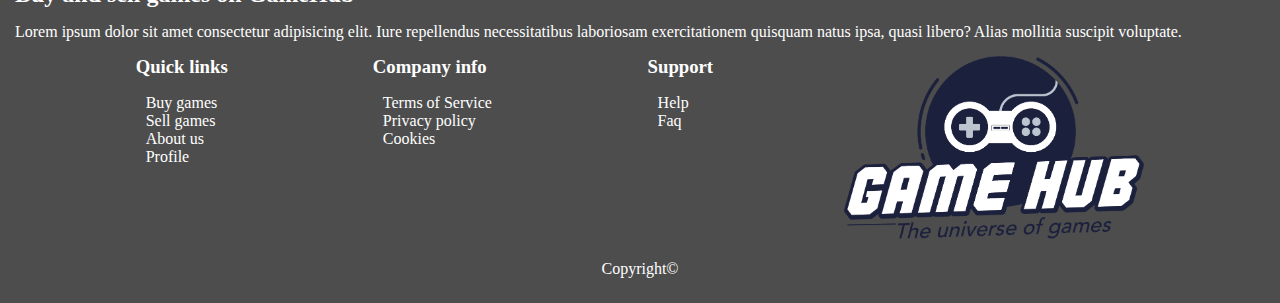
<file: search.html>
<!DOCTYPE html>
<html lang="en">
  <head>
    <meta charset="UTF-8" />
    <meta name="viewport" content="width=device-width, initial-scale=1.0" />
    <meta name="description" content="Gamehub search results" />
    <meta name="robots" content="noindex" />
    <link rel="stylesheet" href="css/styles.css" />
    <link rel="stylesheet" href="css/search.css" />
    <link rel="stylesheet" href="css/media.css" />
    <title>Gamehub | Search results</title>
    <!-- Hotjar Tracking Code for My site -->
    <script>
      (function (h, o, t, j, a, r) {
        h.hj =
          h.hj ||
          function () {
            (h.hj.q = h.hj.q || []).push(arguments);
          };
        h._hjSettings = { hjid: 2720860, hjsv: 6 };
        a = o.getElementsByTagName("head")[0];
        r = o.createElement("script");
        r.async = 1;
        r.src = t + h._hjSettings.hjid + j + h._hjSettings.hjsv;
        a.appendChild(r);
      })(window, document, "https://static.hotjar.com/c/hotjar-", ".js?sv=");
    </script>
  </head>
  <body>
    <header>
      <a href="/index.html"
        ><img src="images/GameHub_Logo.png" alt="Gamehub logo" class="logo"
      /></a>
      <button id="searchicon">
        <a href="search.html"
          ><img src="images/search.png" alt="searchicon"
        /></a>
      </button>
      <input type="text" placeholder="Search.." class="searchbar" />
      <div class="wrapper">
        <div class="icons">
          <div class="icon__item">
            <a href="games.html"><img src="images/game.png" alt="Games" /></a>
            <a href="games.html">Shop</a>
          </div>
          <div class="icon__item">
            <a href="contact.html"
              ><img src="images/support.png" alt="Contact"
            /></a>
            <a href="contact.html">Contact</a>
          </div>
          <div class="icon__item">
            <a href="signup.html"
              ><img src="images/profile.png" alt="profile"
            /></a>
            <a href="signup.html">Sign up</a>
          </div>
          <div class="icon__item">
            <a href="#"><img src="images/wishlist.png" alt="Wishlist" /></a>
            <a href="#">Wishlist</a>
          </div>
          <div class="icon__item">
            <a href="checkout.html"><img src="images/cart.png" alt="Cart" /></a>
            <a href="checkout.html">Cart</a>
          </div>
        </div>
      </div>
      <div class="hamburger">
        <label for="hamburger-menu" class="label"></label>
        <input type="checkbox" id="hamburger-menu" name="hamburger-menu" />
        <nav>
          <ul class="menu">
            <li><a href="games.html">Games</a></li>
            <li><a href="contact.html">Contact</a></li>
            <li><a href="signup.html">Sign up</a></li>
            <li><a href="#">Wishlist</a></li>
            <li><a href="checkout.html">Cart</a></li>
          </ul>
        </nav>
      </div>
    </header>
    <main>
      <section class="container-search">
        <div class="topbar">
          <h1>Products</h1>
          <div class="filter">
            <label for="filter-menu" class="filter-label"></label>
            <input type="checkbox" id="filter-menu" name="filter-menu" />
            <div class="hide">
              <div class="filtering">
                <h2>Consoles</h2>
                <div class="checkmark">
                  <input type="checkbox" id="playstation" name="playstation" />
                  <label for="playstation">Playstation</label>
                </div>
                <div class="checkmark">
                  <input type="checkbox" id="xbox" name="playstation" />
                  <label for="xbox">Xbox</label>
                </div>
                <div class="checkmark">
                  <input type="checkbox" id="nintendo" name="playstation" />
                  <label for="nintendo">Nintendo</label>
                </div>
                <div class="checkmark">
                  <input type="checkbox" id="pc" name="playstation" />
                  <label for="pc">PC</label>
                </div>
                <div class="checkmark">
                  <input type="checkbox" id="mac" name="playstation" />
                  <label for="mac">Mac</label>
                </div>
                <h2>Genre</h2>
                <div class="checkmark">
                  <input type="checkbox" id="action" name="playstation" />
                  <label for="action">Action</label>
                </div>
                <div class="checkmark">
                  <input type="checkbox" id="adventure" name="playstation" />
                  <label for="adventure">Adventure</label>
                </div>
                <div class="checkmark">
                  <input type="checkbox" id="sandbox" name="playstation" />
                  <label for="sandbox">Sandbox</label>
                </div>
                <div class="checkmark">
                  <input type="checkbox" id="indie" name="playstation" />
                  <label for="indie">Indie</label>
                </div>
                <div class="checkmark">
                  <input type="checkbox" id="arcade" name="playstation" />
                  <label for="arcade">Arcade</label>
                </div>
              </div>
            </div>
          </div>
        </div>
        <div>
          <h2>Search results for: Assassin</h2>
        </div>
        <div class="other-feature">
          <div class="featured">
            <a href="products/assassin.html" class="item-a"
              ><img
                src="images/asssassin.jpg"
                alt="assassin cover"
                class="item-a"
            /></a>
            <h2 class="item-b">Assassin</h2>
            <p class="item-c">Playbox - Action</p>
            <img src="images/stars.png" alt="ratings" class="item-d" />
            <p class="item-e">$49.99</p>
            <img src="images/addcart.png" alt="cart" class="item-f" />
            <img src="images/wishit.png" alt="wishlist" class="item-g" />
          </div>
        </div>
        <div>
          <h3>Other similar products:</h3>
        </div>
        <div class="other-feature">
          <div class="featured">
            <a href="products/assassin.html" class="item-a"
              ><img
                src="images/asssassin.jpg"
                alt="assassin cover"
                class="item-a"
            /></a>
            <h2 class="item-b">Assassin</h2>
            <p class="item-c">Playbox - Action</p>
            <img src="images/stars.png" alt="ratings" class="item-d" />
            <p class="item-e">$49.99</p>
            <img src="images/addcart.png" alt="cart" class="item-f" />
            <img src="images/wishit.png" alt="wishlist" class="item-g" />
          </div>
          <div class="featured">
            <a href="products/assassin.html" class="item-a"
              ><img
                src="images/asssassin.jpg"
                alt="assassin cover"
                class="item-a"
            /></a>
            <h2 class="item-b">Assassin</h2>
            <p class="item-c">Playbox - Action</p>
            <img src="images/stars.png" alt="ratings" class="item-d" />
            <p class="item-e">$49.99</p>
            <img src="images/addcart.png" alt="cart" class="item-f" />
            <img src="images/wishit.png" alt="wishlist" class="item-g" />
          </div>
          <div class="featured">
            <a href="products/assassin.html" class="item-a"
              ><img
                src="images/asssassin.jpg"
                alt="assassin cover"
                class="item-a"
            /></a>
            <h2 class="item-b">Assassin</h2>
            <p class="item-c">Playbox - Action</p>
            <img src="images/stars.png" alt="ratings" class="item-d" />
            <p class="item-e">$49.99</p>
            <img src="images/addcart.png" alt="cart" class="item-f" />
            <img src="images/wishit.png" alt="wishlist" class="item-g" />
          </div>
        </div>
      </section>
    </main>
    <footer>
      <section>
        <h2>Buy and sell games on GameHub</h2>
        <p>
          Lorem ipsum dolor sit amet consectetur adipisicing elit. Iure
          repellendus necessitatibus laboriosam exercitationem quisquam natus
          ipsa, quasi libero? Alias mollitia suscipit voluptate.
        </p>
      </section>
      <section class="footerlinks">
        <div>
          <h3>Quick links</h3>
          <ul>
            <li><a href="games.html">Buy games</a></li>
            <li><a href="sell.html">Sell games</a></li>
            <li><a href="contact.html">About us</a></li>
            <li><a href="profile.html">Profile</a></li>
          </ul>
        </div>
        <div>
          <h3>Company info</h3>
          <ul>
            <li><a href="#">Terms of Service</a></li>
            <li><a href="#">Privacy policy</a></li>
            <li><a href="#">Cookies</a></li>
          </ul>
        </div>
        <div>
          <h3>Support</h3>
          <ul>
            <li><a href="contact.html">Help</a></li>
            <li><a href="#">Faq</a></li>
          </ul>
        </div>
        <div>
          <img
            src="images/GameHub_Logo.png"
            alt="gamehub logo"
            class="footerlogo"
          />
        </div>
      </section>
      <div class="copyright">
        <p>Copyright&copy;</p>
      </div>
    </footer>
  </body>
</html>
</file>
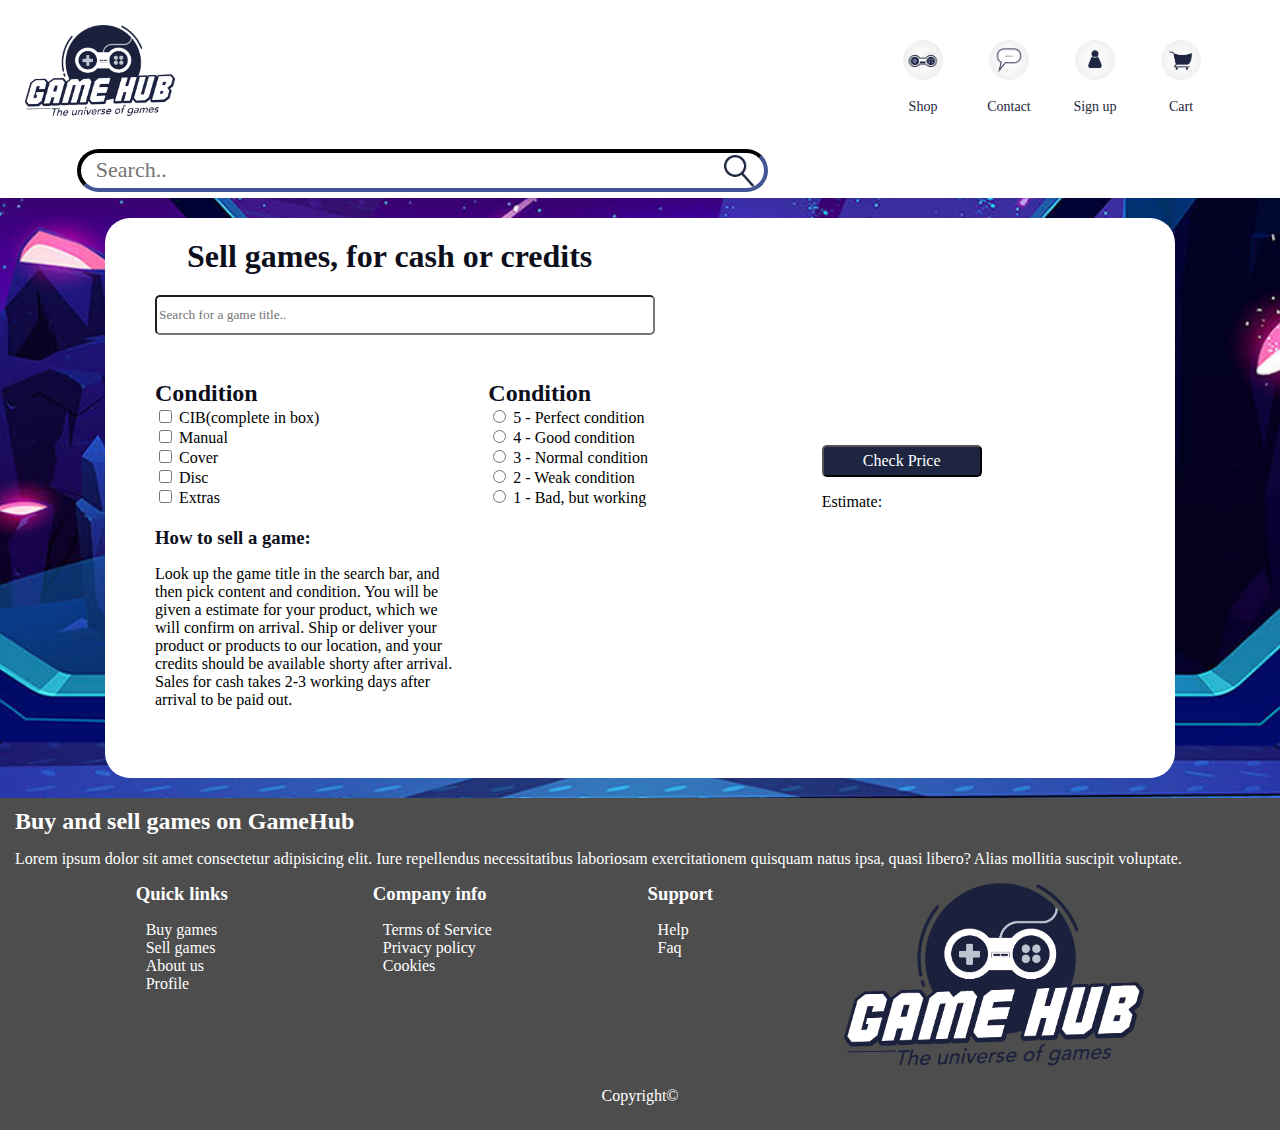
<file: sell.html>
<!DOCTYPE html>
<html lang="en">
  <head>
    <meta charset="UTF-8" />
    <meta name="viewport" content="width=device-width, initial-scale=1.0" />
    <meta name="description" content="Sell your used games here at Gamehub" />
    <meta name="robots" content="index" />
    <link rel="stylesheet" href="css/styles.css" />
    <link rel="stylesheet" href="css/sell.css" />
    <link rel="stylesheet" href="css/media.css" />
    <title>Kurt Lund's Gamehub</title>
    <!-- Hotjar Tracking Code for My site -->
    <script>
      (function (h, o, t, j, a, r) {
        h.hj =
          h.hj ||
          function () {
            (h.hj.q = h.hj.q || []).push(arguments);
          };
        h._hjSettings = { hjid: 2720860, hjsv: 6 };
        a = o.getElementsByTagName("head")[0];
        r = o.createElement("script");
        r.async = 1;
        r.src = t + h._hjSettings.hjid + j + h._hjSettings.hjsv;
        a.appendChild(r);
      })(window, document, "https://static.hotjar.com/c/hotjar-", ".js?sv=");
    </script>
  </head>
  <body>
    <header>
      <a href="/index.html"
        ><img src="images/GameHub_Logo.png" alt="Gamehub logo" class="logo"
      /></a>
      <button id="searchicon">
        <a href="games.html"
          ><img src="images/search.png" alt="searchicon"
        /></a>
      </button>
      <input type="text" placeholder="Search.." class="searchbar" />
      <div class="wrapper">
        <div class="icons">
          <div class="icon__item">
            <a href="games.html"><img src="images/game.png" alt="Games" /></a>
            <a href="games.html">Shop</a>
          </div>
          <div class="icon__item">
            <a href="contact.html"
              ><img src="images/support.png" alt="Contact"
            /></a>
            <a href="contact.html">Contact</a>
          </div>
          <div class="icon__item">
            <a href="signup.html"
              ><img src="images/profile.png" alt="profile"
            /></a>
            <a href="signup.html">Sign up</a>
          </div>
          <!-- <div class="icon__item">
            <a href="#"><img src="images/wishlist.png" alt="Wishlist" /></a>
            <a href="#">Wishlist</a>
          </div> -->
          <div class="icon__item">
            <a href="checkout.html"><img src="images/cart.png" alt="Cart" /></a>
            <a href="checkout.html">Cart</a>
          </div>
        </div>
      </div>
      <div class="hamburger">
        <label for="hamburger-menu" class="label"></label>
        <input type="checkbox" id="hamburger-menu" name="hamburger-menu" />
        <nav>
          <ul class="menu">
            <li><a href="games.html">Games</a></li>
            <li><a href="contact.html">Contact</a></li>
            <li><a href="signup.html">Sign up</a></li>
            <!-- <li><a href="#">Wishlist</a></li> -->
            <li><a href="checkout.html">Cart</a></li>
          </ul>
        </nav>
      </div>
    </header>
    <main>
      <section class="sell-container">
        <div>
          <h1>Sell games, for cash or credits</h1>
          <input
            type="search"
            name="gamesearch"
            id="gamesearch"
            placeholder="Search for a game title.."
          />
        </div>
        <div class="flexwrap-sell">
          <div class="content">
            <h2>Condition</h2>
            <input type="checkbox" id="cib" name="cib" />
            <label for="cib">CIB(complete in box)</label><br />
            <input type="checkbox" id="manual" name="manual" />
            <label for="manual">Manual</label><br />
            <input type="checkbox" id="cover" name="cover" />
            <label for="cover">Cover</label><br />
            <input type="checkbox" id="disc" name="disc" />
            <label for="disc">Disc</label><br />
            <input type="checkbox" id="extras" name="extras" />
            <label for="extras">Extras</label>
          </div>
          <div class="condition">
            <h2>Condition</h2>
            <input type="radio" id="5" name="condition" value="5" />
            <label for="5">5 - Perfect condition</label><br />
            <input type="radio" id="4" name="condition" value="4" />
            <label for="4">4 - Good condition</label><br />
            <input type="radio" id="3" name="condition" value="3" />
            <label for="3">3 - Normal condition</label><br />
            <input type="radio" id="2" name="condition" value="2" />
            <label for="2">2 - Weak condition</label><br />
            <input type="radio" id="1" name="condition" value="1" />
            <label for="1">1 - Bad, but working</label>
          </div>
          <div class="check-price">
            <input
              type="submit"
              id="estimate"
              name="estimate"
              value="Check Price"
            />
            <p>Estimate:</p>
          </div>
          <div class="sell-info">
            <h3>How to sell a game:</h3>
            <p>
              Look up the game title in the search bar, and then pick content
              and condition. You will be given a estimate for your product,
              which we will confirm on arrival. Ship or deliver your product or
              products to our location, and your credits should be available
              shorty after arrival. Sales for cash takes 2-3 working days after
              arrival to be paid out.
            </p>
          </div>
        </div>
      </section>
    </main>
    <footer>
      <section>
        <h2>Buy and sell games on GameHub</h2>
        <p>
          Lorem ipsum dolor sit amet consectetur adipisicing elit. Iure
          repellendus necessitatibus laboriosam exercitationem quisquam natus
          ipsa, quasi libero? Alias mollitia suscipit voluptate.
        </p>
      </section>
      <section class="footerlinks">
        <div>
          <h3>Quick links</h3>
          <ul>
            <li><a href="games.html">Buy games</a></li>
            <li><a href="sell.html">Sell games</a></li>
            <li><a href="contact.html">About us</a></li>
            <li><a href="profile.html">Profile</a></li>
          </ul>
        </div>
        <div>
          <h3>Company info</h3>
          <ul>
            <li><a href="#">Terms of Service</a></li>
            <li><a href="#">Privacy policy</a></li>
            <li><a href="#">Cookies</a></li>
          </ul>
        </div>
        <div>
          <h3>Support</h3>
          <ul>
            <li><a href="contact.html">Help</a></li>
            <li><a href="#">Faq</a></li>
          </ul>
        </div>
        <div>
          <img
            src="images/GameHub_Logo.png"
            alt="gamehub logo"
            class="footerlogo"
          />
        </div>
      </section>
      <div class="copyright">
        <p>Copyright&copy;</p>
      </div>
    </footer>
  </body>
</html>
</file>
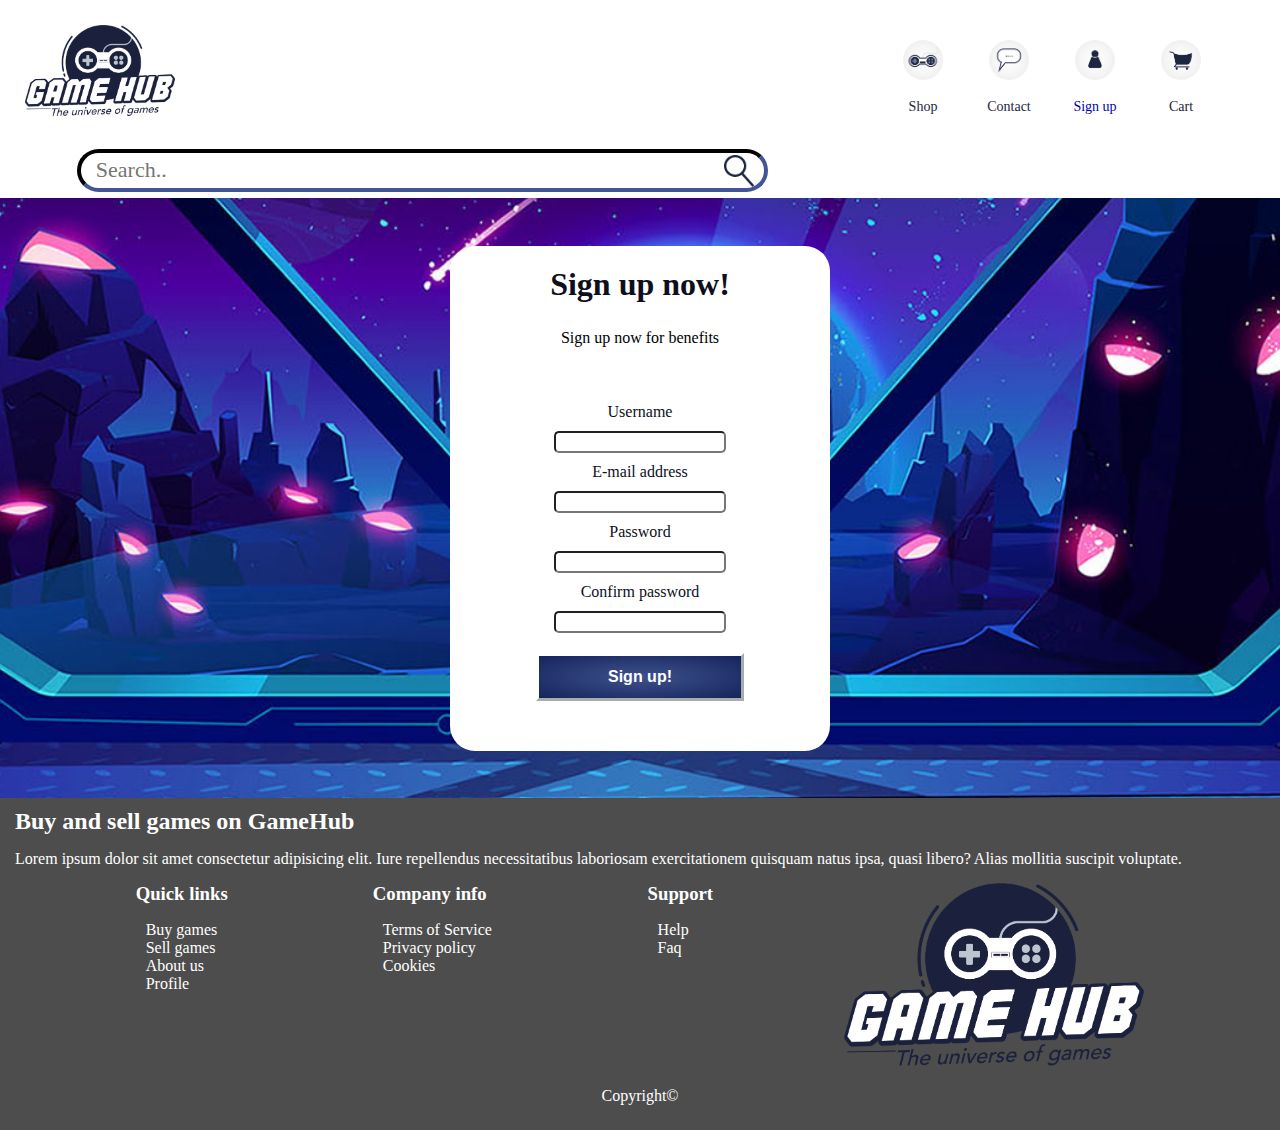
<file: signup.html>
<!DOCTYPE html>
<html lang="en">
  <head>
    <meta charset="UTF-8" />
    <meta name="viewport" content="width=device-width, initial-scale=1.0" />
    <meta
      name="description"
      content="Sign up for a profile on Gamehub to buy and sell games"
    />
    <meta name="robots" content="index" />
    <link rel="stylesheet" href="css/styles.css" />
    <link rel="stylesheet" href="css/signup.css" />
    <link rel="stylesheet" href="css/media.css" />
    <title>Gamehub | Sign up</title>
    <!-- Hotjar Tracking Code for My site -->
    <script>
      (function (h, o, t, j, a, r) {
        h.hj =
          h.hj ||
          function () {
            (h.hj.q = h.hj.q || []).push(arguments);
          };
        h._hjSettings = { hjid: 2720860, hjsv: 6 };
        a = o.getElementsByTagName("head")[0];
        r = o.createElement("script");
        r.async = 1;
        r.src = t + h._hjSettings.hjid + j + h._hjSettings.hjsv;
        a.appendChild(r);
      })(window, document, "https://static.hotjar.com/c/hotjar-", ".js?sv=");
    </script>
  </head>
  <body>
    <header>
      <a href="/index.html"
        ><img src="images/GameHub_Logo.png" alt="Gamehub logo" class="logo"
      /></a>
      <button id="searchicon">
        <a href="games.html"
          ><img src="images/search.png" alt="searchicon"
        /></a>
      </button>
      <input type="text" placeholder="Search.." class="searchbar" />
      <div class="wrapper">
        <div class="icons">
          <div class="icon__item">
            <a href="games.html"><img src="images/game.png" alt="Games" /></a>
            <a href="games.html">Shop</a>
          </div>
          <div class="icon__item">
            <a href="contact.html"
              ><img src="images/support.png" alt="Contact"
            /></a>
            <a href="contact.html">Contact</a>
          </div>
          <div class="icon__item">
            <a href="signup.html"
              ><img src="images/profile.png" alt="profile"
            /></a>
            <a href="signup.html" class="active">Sign up</a>
          </div>
          <!-- <div class="icon__item">
            <a href="#"><img src="images/wishlist.png" alt="Wishlist" /></a>
            <a href="#">Wishlist</a>
          </div> -->
          <div class="icon__item">
            <a href="checkout.html"><img src="images/cart.png" alt="Cart" /></a>
            <a href="checkout.html">Cart</a>
          </div>
        </div>
      </div>
      <div class="hamburger">
        <label for="hamburger-menu" class="label"></label>
        <input type="checkbox" id="hamburger-menu" name="hamburger-menu" />
        <nav>
          <ul class="menu">
            <li><a href="games.html">Games</a></li>
            <li><a href="contact.html">Contact</a></li>
            <li><a href="signup.html" class="active">Sign up</a></li>
            <!-- <li><a href="#">Wishlist</a></li> -->
            <li><a href="checkout.html">Cart</a></li>
          </ul>
        </nav>
      </div>
    </header>
    <main>
      <section class="signup-form">
        <h1>Sign up now!</h1>
        <p>Sign up now for benefits</p>
        <div class="validate"></div>
        <form id="signupForm">
          <label for="name">Username</label>
          <input type="text" name="name" id="username" />
          <div class="form-error" id="usernameError">
            Please enter a username
          </div>
          <label for="email">E-mail address</label>
          <input type="email" name="email" id="email" />
          <div class="form-error" id="emailError">
            Please enter a valid email address
          </div>
          <label for="password">Password</label>
          <input type="password" name="password" id="password" />
          <div class="form-error" id="passwordError">
            Please enter a password with atleast 1 uppercase, 1 lowercase, 1
            number and minimum 8 characters
          </div>
          <label for="confirm">Confirm password</label>
          <input type="password" name="confirm" id="confirm" />
          <div class="form-error" id="confirmError">
            Please enter a matching password
          </div>

          <button id="signup">Sign up!</button>
        </form>
      </section>
    </main>
    <footer>
      <section>
        <h2>Buy and sell games on GameHub</h2>
        <p>
          Lorem ipsum dolor sit amet consectetur adipisicing elit. Iure
          repellendus necessitatibus laboriosam exercitationem quisquam natus
          ipsa, quasi libero? Alias mollitia suscipit voluptate.
        </p>
      </section>
      <section class="footerlinks">
        <div>
          <h3>Quick links</h3>
          <ul>
            <li><a href="games.html">Buy games</a></li>
            <li><a href="sell.html">Sell games</a></li>
            <li><a href="contact.html">About us</a></li>
            <li><a href="profile.html">Profile</a></li>
          </ul>
        </div>
        <div>
          <h3>Company info</h3>
          <ul>
            <li><a href="#">Terms of Service</a></li>
            <li><a href="#">Privacy policy</a></li>
            <li><a href="#">Cookies</a></li>
          </ul>
        </div>
        <div>
          <h3>Support</h3>
          <ul>
            <li><a href="#">Help</a></li>
            <li><a href="#">Faq</a></li>
          </ul>
        </div>
        <div>
          <img
            src="images/GameHub_Logo.png"
            alt="gamehub logo"
            class="footerlogo"
          />
        </div>
      </section>
      <div class="copyright">
        <p>Copyright&copy;</p>
      </div>
    </footer>
    <script src="js/components/forms.js"></script>
    <script src="js/components/validatemessage.js"></script>
    <script src="js/pages/signup.js"></script>
  </body>
</html>
</file>
<file: css/styles.css>
main {
  background-repeat: no-repeat;
  background-size: cover;
  background-attachment: fixed;
  background-position: center;
  min-height: 600px;
}

a {
  text-decoration: none;
}
h1,
h2,
h3,
li {
  font-family: "Montserrat";
  color: #fff;
  margin: 0px;
}
h1 {
  font-size: 2em;
}
h2 {
  font-size: 1.5em;
}
label,
input {
  font-family: "Montserrat";
}

body {
  margin: 0px;
  font-family: lato;
}
.game h3,
.game p {
  color: var(--blackish);
}

li {
  list-style-type: none;
}

li a {
  text-decoration: none;
  color: var(--blackish);
}
header {
  display: grid;
  grid-template-columns: 80% 20%;
  grid-template-rows: 75% 25%;
  max-height: 200px;
}
.active {
  color: rgb(0, 0, 177);
}
nav {
  background-color: var(--whiteish);
  display: none;
  position: fixed;
  z-index: 1000;
  right: 0px;
  top: 95px;
  right: 50px;
  border-radius: 15px;
  border-style: solid;
  border-color: var(--blue);
}
nav li {
  display: block;
  padding: 20px 20px;
}
nav ul {
  padding: 10px;
}

nav ul li:hover {
  background-color: var(--light-grey);
}

.hamburger {
  margin-top: 20px;
  align-self: center;
  margin-left: 35%;
}

#hamburger-menu {
  display: none;
}

#hamburger-menu:checked ~ nav {
  display: block;
}

.label {
  background-image: url(../images/hamburger.png);
  background-repeat: no-repeat;
  display: inline-block;
  cursor: pointer;
  padding: 22px;
  justify-content: center;
}

.searchbar {
  height: 40px;
  border-radius: 23px;
  border-color: #1d2540;
  border-width: 4px;
  font-size: 22px;
  font-family: "Montserrat";
  grid-column-start: 1;
  grid-row-start: 2;
  margin-left: 10%;
  padding-left: 15px;
  display: inline-block;
  height: 1.5em;
}

#searchicon {
  border-style: hidden;
  background: none;
  grid-column-start: 1;
  grid-row-start: 2;
  justify-self: end;
  z-index: 2;
  width: 50px;
  height: 50px;
}
#searchicon img {
  height: 2.4em;
  margin-bottom: 3px;
  margin-right: 7px;
}
.wrapper {
  display: none;
}

.game {
  background: #fff;
  width: 250px;
  border-radius: 20px;
  height: 300px;
  box-shadow: 2px 2px 5px black;
}

.featured_image {
  width: auto;
  height: 120px;
  margin-left: 78px;
  margin-top: 5px;
  
}
.featured_image:hover {
  box-shadow: 2px 2px 5px black;
}

.featured_title {
  font-size: 1.3em;
}

.featured_price {
  font-size: 2em;
}

.game p,
.game h3 {
  margin: 5px 5px 5px 5px;
}

.check {
  display: none;
}

.price {
  display: flex;
  justify-content: space-between;
  margin: 10px 15px 10px 15px;
}

.price input {
  height: 39px;
  width: auto;
}

.filter-label {
  background-image: url(../images/filter.png);
  display: inline-block;
  background-repeat: no-repeat;
  padding: 22px;
  margin-top: 1em;
  margin-right: 10px;
}
#filter-menu {
  display: none;
}

.filtering {
  position: fixed;
  left: 0px;
  bottom: 0px;
  padding: 10px;
  background-color: var(--blue);
  width: 100%;
  display: flex;
  flex-direction: column;
  z-index: 10;
  border-radius: 35px 35px 0 0;
  max-height: 400px;
  width: 95%;
  padding-bottom: 50px;
}

.filtering input {
  width: 2em;
}
.filtering h2,
h1 {
  margin-left: 1em;
}
.hide {
  display: none;
}
#filter-menu:checked ~ .hide {
  display: block;
}

.checkmark {
  display: flex;
}
.topbar {
  display: flex;
  justify-content: space-between;
}

.logo {
  max-width: 150px;
  height: auto;
  margin: 25px;
}

footer {
  background-color: var(--dark-grey);
}
.footerlinks {
  display: flex;
  margin: 10px;
  place-content: space-evenly;
}

.footerlogo {
  max-width: 300px;
  height: auto;
  display: none;
}

footer p {
  color: #fff;
  font-family: lato;
  margin: 15px;
}

footer h2 {
  margin-left: 15px;
  padding-top: 10px;
}

footer li {
  position: relative;
  right: 30px;
}

footer li a {
  color: #fff;
}

.copyright {
  text-align: center;
  padding-bottom: 10px;
}
.copyright a {
  font-size: 8px;
}

/* errormessage styling */
.error {
  color: red;
  background-color: rgba(255, 0, 0, 0.3);
  border: solid 1px red;
  border-radius: 2px;
  box-shadow: 2px 2px 4px black;
  padding: 3px;
}

.success {
  color: white;
  background-color: rgba(0, 255, 0, 0.3);
  border: solid 1px green;
  border-radius: 2px;
  box-shadow: 2px 2px 4px black;
  padding: 3px;
}

.form-error {
  display: none;
  color: red;
}
.on {
  content: url(../images/added.png);
  cursor: pointer;
}

.off {
  content: url(../images/addcart.png);
  cursor: pointer;
}

.loader {
  height: 100px;
  width: 100px;
  border-radius: 50%;
  border: dotted 5px purple;
  border-top: dotted 5px yellow;
  animation: spinner 2s linear infinite;
  margin: auto;
}

@keyframes spinner {
  0% {
    transform: rotate(0deg);
  }
  100% {
    transform: rotate(360deg);
  }
}
</file>
<file: css/index.css>
main {
  background-image: url(../images/homebackground.jpg);
}
main h1 {
  text-align: center;
  padding-top: 300px;
  padding-bottom: 80px;
  font-size: 50px;
  margin-left: 0;
}

.homebutton {
  display: flex;
  flex-direction: column;
  align-items: center;
  gap: 20px;
  margin-bottom: 110px;
}
#sell,
#buy {
  border-radius: 5px;
  width: 12em;
  font-size: 1.5em;
  padding: 10px;
  background: var(--linear);
  box-shadow: inset 0 0 0 2px var(--white);
  border: 3px solid var(--blackish);
  color: #fff;
  cursor: pointer;
  font-weight: bold;
  text-align: center;
}

.new-container,
.popular-container {
  display: grid;
  grid-template-columns: repeat(8, 1fr);
  overflow-x: auto;
  gap: 10px;
  padding: 10px;
}
.popular h2,
.new-release h2 {
  font-size: 30px;
  margin: 15px 0 15px 25px;
}
</file>
<file: css/media.css>
@import "imports/variables.css";

@media (min-width: 768px) {
  .homebutton {
    flex-direction: row;
    justify-content: space-evenly;
    max-width: 1000px;
    margin: 0 auto 110px auto;
  }

  .cart {
    padding-top: 20px;
    padding-left: 20px;
    padding-right: 20px;
  }
  .cart-contents {
    flex-direction: row;
    justify-content: space-between;
    align-items: baseline;
  }

  .flexwrap-success {
    flex-direction: row;
    justify-content: space-between;
  }
  .topbar {
    grid-column: -1/1;
  }
}
@media (min-width: 1000px) {
  .buy-it {
    margin-top: 140px;
  }
}
@media (min-width: 1024px) {
  #buy,
  #sell {
    font-size: 1.7em;
    padding: 12px;
  }

  #add-cart {
    margin-bottom: 1px;
  }

  .check-price {
    margin-top: 65px;
  }
  .sell-container {
    padding-left: 50px;
  }
  .flexwrap-sell {
    display: grid;
    grid-template-columns: repeat(3, 1fr);
    margin-top: 30px;
  }
  #gamesearch {
    height: 3em;
    margin-top: 20px;
  }
  .profile-contents {
    flex-direction: row;
    justify-content: start;
  }
  .about,
  .contact,
  .forms {
    max-width: 25%;
  }

  .hamburger {
    display: none;
  }
  header {
    grid-template-columns: 60% 40%;
  }
  .wrapper {
    max-width: 35vw;
    height: 140px;
    display: grid;
    place-items: center;
    justify-items: end;
    grid-column-start: 2;
    grid-row-start: 1;
    margin-right: 20px;
  }

  .icons {
    display: flex;
    gap: 1rem;
    font-family: "Montserrat";
  }

  .icon__item {
    display: flex;
    flex-direction: column;
    justify-content: center;
    align-items: center;
  }

  .icon__item img {
    max-width: 40px;
    padding: 15px;
  }
  .icon__item a {
    text-decoration: none;
    color: #1d2540;
    font-size: 14px;
  }
  .icon__item a.active {
    color: rgb(0, 0, 177);
  }
  .button {
    margin: 0px 20px 0px 20px;
    max-width: 350px;
  }
  .buttontext-1,
  .buttontext-2 {
    position: absolute;
    top: 23%;
    left: 28%;
  }
  .buttontext-1 a,
  .buttontext-2 a {
    font-size: 28px;
  }

  .footerlogo {
    display: block;
  }
  .filter-label {
    display: none;
  }

  .hide {
    display: block;
  }

  .filtering {
    position: absolute;
    background-color: var(--whiteish);
    border-radius: 25px;
    width: 15%;
    top: 230px;
    left: 5%;
    margin-bottom: 10px;
  }
  .filtering label {
    color: var(--blackish);
  }
  .filtering h2 {
    color: var(--blackish);
  }
  .container,
  .container-search {
    border-radius: 25px;
    margin-bottom: 10px;
    grid-column: 2;
  }
}

@media (min-width: 1300px) {
  header {
    grid-template-columns: 50% 50%;
  }
  .wrapper {
    margin: auto;
  }

  .button {
    margin: 0px 40px 0px 40px;
    max-width: 430px;
  }
  .buttontext-1,
  .buttontext-2 {
    position: absolute;
    top: 25%;
    left: 30%;
  }
  .buttontext-1 a,
  .buttontext-2 a {
    font-size: 33px;
  }

  .icon__item img {
    max-width: 60px;
    padding: 15px;
  }

  .logo {
    max-width: 250px;
    height: auto;
    margin: 25px;
  }
  .searchbar {
    margin-left: 280px;
  }
}

@media (min-width: 1440px) {
  .flexwrap-sell {
    grid-template-columns: repeat(4, 1fr);
  }
}

@media (min-width: 1800px) {
  #buy,
  #sell {
    font-size: 2.3em;
  }
  .homebutton {
    max-width: 1400px;
    gap: 10%;
  }
} ;
</file>
<file: css/checkout.css>
@import "imports/variables.css";
main {
  background-image: url(../images/homebackground.jpg);
  min-height: 600px;
  display: grid;
}
main h1,
main h2,
main h4,
main p,
label {
  color: var(--blackish);
  font-family: "Montserrat";
}
main h1 {
  text-align: center;
  margin-left: 0;
  margin-bottom: 10px;
}
main h2 {
  margin-bottom: 10px;
}
.cart {
  background-color: var(--white);
  width: 80%;
  margin: auto;
  margin-top: 20px;
  margin-bottom: 20px;
  border-radius: 25px;
  padding: 10px;
  max-width: 1000px;
}
.cart-contents {
  display: flex;
  flex-direction: column;
  align-items: center;
}
.name {
  display: flex;
  justify-content: space-between;
  width: 95%;
  max-width: 400px;
}

.billing,
.your-cart {
  max-width: 400px;
}
.billing input {
  border-radius: 5px;
  width: 90%;
  max-width: 400px;
  height: 1.5em;
  margin: 5px;
}

.sum {
  border-style: solid;
  border-color: var(--light-grey);
  display: flex;
  justify-content: space-between;
  padding: 10px;
  padding-top: 0px;
}

.sum-submit {
  background-color: var(--whiteish);
  border-radius: 25px;
  display: flex;
  flex-direction: column;
  align-content: center;
  margin-top: 20px;
  margin-bottom: 20px;
  padding: 10px;
}
.sum-submit img {
  width: 169px;
  height: auto;
  margin: auto;
}
.sum-submit p {
  margin: auto;
}
#sum-submit {
  font-size: 1.5em;
  width: 10em;
  margin: 20px auto 20px auto;
  border-radius: 5px;
  color: var(--white);
  background-color: var(--blackish);
  cursor: pointer;
}
</file>
<file: css/confirmation.css>
@import "imports/variables.css";
main {
  background-image: url(../images/homebackground.jpg);
  min-height: 600px;
  display: grid;
}
main h1,
main h2,
main h3,
main p {
  color: var(--blackish);
}

.success-container {
  background-color: var(--white);
  width: 80%;
  margin: auto;
  margin-top: 10px;
  margin-bottom: 10px;
  border-radius: 25px;
  padding: 10px;
  max-width: 1000px;
}
.success-container h1 {
  text-align: center;
  margin-bottom: 50px;
}
.flexwrap-success {
  display: flex;
  flex-direction: column;
}
.thanks {
  max-width: 300px;
}

.sum {
  border-style: solid;
  border-color: var(--light-grey);
  display: flex;
  justify-content: space-between;
  padding: 10px;
  padding-top: 0px;
  min-width: 230px;
  max-width: 300px;
}
.order-number {
  font-size: 0.7em;
}

.back-home {
  display: block;
  margin: auto;
  margin-top: 100px;
  background: var(--linear);
  height: 2em;
  font-size: 1.2em;
  width: 10em;
  border-radius: 5px;
  border: solid var(--blackish);
  box-shadow: inset 0 0 0 1px var(--white);
}
.back-home a {
  color: var(--white);
}
</file>
<file: css/contact.css>
@import "imports/variables.css";
main {
  background-image: url(../images/space.jpg);
  min-height: 600px;
  display: grid;
}
h1,
.about h2,
.contact h2 {
  color: var(--blackish);
}
.contacts-container {
  background-color: var(--white);
  width: 80%;
  margin: 30px auto;
  padding: 30px;
  border-radius: 35px;
  top: 40px;
  max-width: 1000px;
}
.contact-flex {
  display: flex;
  flex-wrap: wrap;
  justify-content: space-evenly;
  align-items: baseline;
}
h1 {
  text-align: center;
  margin-left: 0px;
  margin-bottom: 20px;
}

.about,
.contact,
.forms {
  max-width: 65%;
}
.contact p {
  margin: 0.5em;
}

.forms {
  background: radial-gradient(#3f518c, #14255d);
  padding: 30px;
  border-radius: 35px;
  display: flex;
  flex-direction: column;
}
.forms input,
.forms textarea {
  border-radius: 5px;
  margin: 4px;
}
.forms input {
  height: 1.5em;
}

#submit {
  background-color: var(--dark-blue);
  color: var(--white);
  font-size: 1.5em;
  border-color: white;
  border-width: 3px;
  cursor: pointer;
  border-radius: 5px;
}
#submit:hover {
  box-shadow: 5px 5px 5px black;
}
#message {
  margin-top: 25px;
  margin-bottom: 10px;
  font-size: 1.1em;
}
</file>
<file: css/products/assassin.css>
@import "../imports/variables.css";
main {
  background-image: url(../../images/homebackground.jpg);
  min-height: 600px;
  display: grid;
}
main h1,
main h3,
main h2 {
  color: var(--blackish);
}

.product-specs {
  background-color: var(--white);
  margin: auto;
  margin-top: 20px;
  margin-bottom: 20px;
  width: 80%;
  border-radius: 25px;
  padding: 20px;
  max-width: 1200px;
}
.product {
  display: flex;
  flex-wrap: wrap;
  justify-content: flex-start;
  gap: 10px;
  margin-left: 20px;
  margin-top: 20px;
  margin-bottom: 30px;
}

.product img {
  max-width: 200px;
  height: auto;
  object-fit: cover;
}
.product p {
  margin: 1px;
  max-width: 400px;
}
.stars {
  max-width: 130px;
  margin-bottom: 30px;
}

.price {
  font-size: 2em;
  margin-top: 20px;
  margin-bottom: 20px;
}

#add-cart {
  background-color: var(--blackish);
  color: var(--white);
  font-size: 1.5em;
  font-weight: bold;
  margin-bottom: 25px;
}
.popular-ppage {
  display: flex;
  flex-wrap: wrap;
  justify-content: flex-start;
  gap: 10px;
}
.featured {
  border-style: solid;
  border-color: var(--light-grey);
}

.review {
  border: solid var(--whiteish);
  padding: 10px;
  max-width: 800px;
  margin: auto;
  margin-bottom: 20px;
}
.review img {
  margin-top: 5px;
}
</file>
<file: css/games.css>
@import "imports/variables.css";
main {
  background-image: url(../images/space.jpg);
  min-height: 600px;
  display: grid;
}
h1 {
  color: var(--blackish);
  margin-top: 0.5em;
  margin-bottom: 20px;
}
label {
  color: #fff;
}

.container {
  background-color: var(--whiteish);
  margin: auto;
  width: 90%;
  border-radius: 25px;
  margin-top: 20px;
  margin-bottom: 20px;
  padding-bottom: 25px;
  max-width: 1200px;
}

.games-flex {
  display: flex;
  flex-wrap: wrap;
  justify-content: flex-start;
  gap: 20px;
  max-width: 1200px;
  margin-left: 2em;
}
.add-cart {
  background-color: white;
  border: none;
  cursor: pointer;
}

@media (min-width: 1024px) {
  main {
    grid-template-columns: 20% 80%;
  }
} ;
</file>
<file: css/profile.css>
@import "imports/variables.css";
main {
  background-image: url(../images/space.jpg);
  min-height: 600px;
  display: grid;
}
main h1,
main h2 {
  color: var(--blackish);
}
main h2 {
  font-size: 1em;
}

.profile-container {
  background-color: var(--white);
  width: 75%;
  margin: 30px auto;
  border-radius: 25px;
  max-width: 1000px;
}

.dummy {
  width: 80px;
  height: auto;
  background-color: var(--whiteish);
  padding: 10px;
  border-radius: 25px;
}
.profile-top {
  display: flex;
  flex-direction: row;
  justify-content: space-between;
  margin: 10px;
  justify-content: left;
  gap: 10px;
}

.profile-contents {
  display: flex;
  flex-direction: column;
  justify-content: center;
}

.address,
.payment,
.order-history {
  background-color: var(--whiteish);
  margin: 10px;
  border-radius: 10px;
  padding: 10px;
  max-width: 20em;
}
.ccinfo {
  display: flex;
  flex-direction: column;
  background-color: var(--blue);
  padding: 10px;
  margin: auto;
  border-radius: 10px;
  max-width: 15em;
  color: var(--white);
}

.cclabel {
  display: flex;
  flex-direction: column;
}
.linetwo {
  display: flex;
  flex-direction: row;
  justify-content: space-between;
}
#expire,
#cvc {
  width: 3em;
}
#expire,
#cvc,
#ccard {
  border-radius: 5px;
}

.buttons {
  display: flex;
  justify-content: space-between;
  margin: 10px;
}

.buttons input {
  background-color: var(--blackish);
  color: #fff;
  border-radius: 5px;
  height: 2em;
}
</file>
<file: css/search.css>
@import "imports/variables.css";
main {
  background-image: url(../images/homebackground.jpg);
  min-height: 600px;
  display: grid;
}
main h1,
main h2,
main h3 {
  color: var(--blackish);
  margin: 20px;
}
.container-search {
  background-color: var(--whiteish);
  margin: auto;
  width: 90%;
  border-radius: 25px;
  margin-top: 20px;
  margin-bottom: 20px;
  padding-bottom: 25px;
  max-width: 1200px;
}
.search-result {
  max-width: 350px;
}

.other-feature {
  display: flex;
  flex-wrap: wrap;
  justify-content: flex-start;
  gap: 10px;
  margin-left: 20px;
}
.featured {
  border-style: solid;
  border-color: var(--light-grey);
}

@media (min-width: 1024px) {
  main {
    grid-template-columns: 20% 80%;
  }
} ;
</file>
<file: css/sell.css>
@import "imports/variables.css";
main {
  background-image: url(../images/space.jpg);
  min-height: 600px;
  display: grid;
}

main h1,
main h2,
main h3 {
  color: var(--blackish);
}

.sell-container {
  background-color: var(--white);
  width: 80%;
  margin: auto;
  padding: 20px;
  border-radius: 25px;
  margin-top: 20px;
  margin-bottom: 20px;
  max-width: 1000px;
}
#gamesearch {
  width: 60%;
  height: 2em;
  border-radius: 5px;
  max-width: 500px;
}
#estimate {
  background-color: var(--dark-blue);
  color: var(--white);
  width: 10em;
  height: 2em;
  font-size: 1em;
  border-radius: 5px;
  margin-top: 15px;
}
.content,
.condition {
  margin-top: 15px;
  margin-bottom: 15px;
}
.sell-info {
  max-width: 300px;
}

.flexwrap-sell {
  display: flex;
  flex-direction: column;
}
</file>
<file: css/signup.css>
@import "imports/variables.css";
main {
  background-image: url(../images/space.jpg);
  min-height: 600px;
  display: grid;
}
h1 {
  color: var(--blackish);
  margin: 0;
}

form,
.signup-form {
  background-color: var(--white);
  border-radius: 25px;
  margin: auto;
  align-items: center;
  display: flex;
  flex-direction: column;
  width: 70%;
  max-width: 380px;
  gap: 10px;
  padding-top: 20px;
  padding-bottom: 20px;
}

#signup {
  background: var(--radial);
  width: 13em;
  height: 3em;
  color: var(--white);
  border-color: var(--white);
  border-width: 3px;
  font-size: 1em;
  font-weight: bold;
  margin-top: 10px;
  margin-bottom: 10px;
}

.signup-form input {
  border-radius: 5px;
}
.signup-form label {
  color: var(--blackish);
}
</file>
